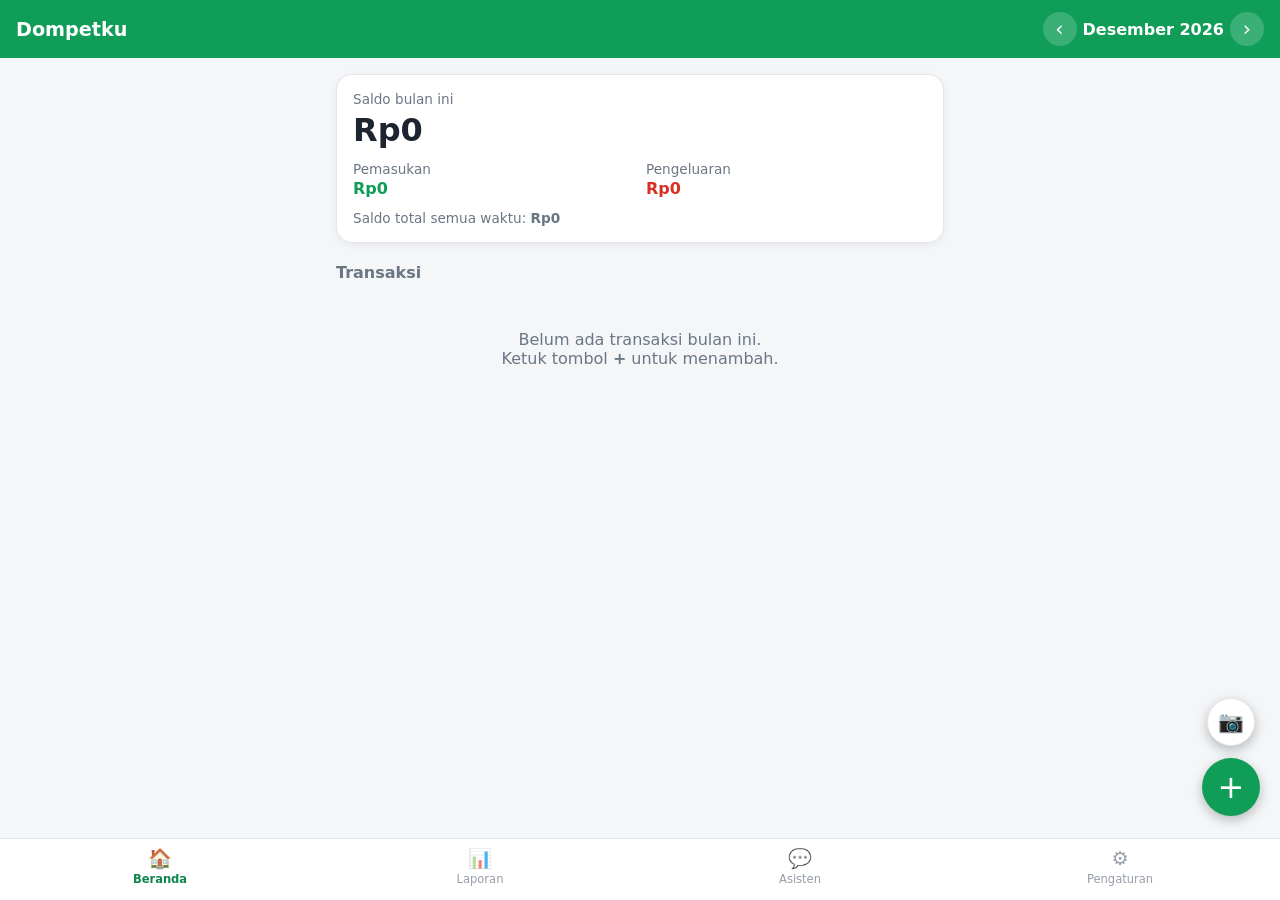
<file: index.html>
<!doctype html>
<html lang="id" translate="no">
<head>
  <meta charset="utf-8">
  <meta name="google" content="notranslate">
  <meta name="viewport" content="width=device-width, initial-scale=1, viewport-fit=cover, interactive-widget=resizes-content">
  <title>Dompetku</title>
  <meta name="description" content="Pencatat keuangan pribadi">
  <meta name="theme-color" content="#0f9d58">
  <link rel="manifest" href="manifest.json">
  <link rel="icon" href="icons/icon-192.png">
  <link rel="apple-touch-icon" href="icons/icon-192.png">
  <meta name="apple-mobile-web-app-capable" content="yes">
  <meta name="apple-mobile-web-app-title" content="Dompetku">
  <meta name="apple-mobile-web-app-status-bar-style" content="default">
  <link rel="stylesheet" href="style.css">
  <script>
    // Terapkan tampilan pilihan pengguna sebelum halaman digambar, agar tidak berkedip warna bawaan.
    // Logikanya sama dengan applyLook() di app.js. Dibungkus fungsi agar tidak membuat variabel
    // global yang bentrok dengan nama di app.js.
    (function () {
      try {
        var saved = JSON.parse(localStorage.getItem('dompetku.appearance.v1'));
        if (!saved) return;
        var root = document.documentElement;
        if (saved.theme === 'light' || saved.theme === 'dark') root.dataset.theme = saved.theme;
        if (saved.fontSize) root.style.fontSize = saved.fontSize + 'px';
        root.classList.toggle('density-compact', saved.density === 'compact');
        root.classList.toggle('corners-sharp', saved.corners === 'sharp');
        for (var name in saved.vars) root.style.setProperty(name, saved.vars[name]);
        if (saved.accent) document.querySelector('meta[name="theme-color"]').content = saved.accent;
      } catch (e) {}
    })();
  </script>
</head>
<body>
  <header class="topbar">
    <h1>Dompetku</h1>
    <div class="month-nav">
      <button id="prevMonth" aria-label="Bulan sebelumnya">‹</button>
      <span id="monthLabel"></span>
      <button id="nextMonth" aria-label="Bulan berikutnya">›</button>
    </div>
  </header>

  <main>
    <!-- Ringkasan -->
    <section id="view-home" class="view active">
      <div class="card balance">
        <div class="label">Saldo bulan ini</div>
        <div id="balance" class="amount">Rp0</div>
        <div class="split">
          <div><span class="label">Pemasukan</span><span id="totalIncome" class="income">Rp0</span></div>
          <div><span class="label">Pengeluaran</span><span id="totalExpense" class="expense">Rp0</span></div>
        </div>
        <div class="label small">Saldo total semua waktu: <strong id="allTimeBalance">Rp0</strong></div>
      </div>

      <h2>Transaksi</h2>
      <ul id="txList" class="tx-list"></ul>
      <p id="emptyMsg" class="empty">Belum ada transaksi bulan ini.<br>Ketuk tombol <strong>+</strong> untuk menambah.</p>
    </section>

    <!-- Laporan -->
    <section id="view-report" class="view">
      <div class="kpi-row">
        <div class="kpi"><span class="label">Pemasukan</span><strong id="kpiIncome">Rp0</strong></div>
        <div class="kpi"><span class="label"><span class="swatch" style="background:var(--series-2)"></span>Pengeluaran</span><strong id="kpiSpending">Rp0</strong></div>
        <div class="kpi"><span class="label"><span class="swatch" style="background:var(--series-1)"></span>Investasi</span><strong id="kpiInvestment">Rp0</strong></div>
      </div>

      <h2>Ke mana pemasukan bulan ini pergi</h2>
      <div id="allocation" class="card allocation"></div>

      <h2>Pengeluaran per kategori</h2>
      <div id="expenseBreakdown" class="breakdown"></div>
      <div id="investmentSection" hidden>
        <h2>Investasi &amp; tabungan per kategori</h2>
        <div id="investmentBreakdown" class="breakdown"></div>
      </div>
      <h2>Pemasukan per kategori</h2>
      <div id="incomeBreakdown" class="breakdown"></div>
    </section>

    <!-- Asisten keuangan -->
    <section id="view-chat" class="view">
      <div class="card chat-intro">
        <p><strong>💬 Asisten keuangan</strong>: diskusikan kondisi keuanganmu, dijawab oleh Google Gemini.</p>
        <p class="note">Yang dikirim ke Gemini hanya ringkasan angka (total per bulan dan per kategori, 6 bulan terakhir), tanpa catatan transaksi. Saran AI bukan nasihat keuangan profesional.</p>
      </div>
      <div id="chatNoKey" class="card stack" hidden>
        <p class="note">Isi API key Gemini terlebih dahulu di Pengaturan → Pindai struk (AI). API key yang sama dipakai untuk asisten ini.</p>
        <button type="button" id="chatOpenSettings" class="btn primary">Buka Pengaturan</button>
      </div>
      <div id="chatSuggestions" class="chips"></div>
      <div id="chatLog" class="chat-log" aria-live="polite"></div>
      <button type="button" id="chatClear" class="link-btn chat-clear" hidden>🗑️ Hapus percakapan</button>
    </section>

    <!-- Pengaturan -->
    <section id="view-settings" class="view">
      <div id="securitySection" hidden>
        <h2>🔒 Keamanan</h2>
        <div class="card stack">
          <div class="look-group">
            <span class="look-label" id="lockLabel">Kunci aplikasi (sidik jari / PIN HP)</span>
            <div class="segmented" id="lockToggle" role="group" aria-labelledby="lockLabel">
              <button type="button" data-value="off">🔓 Nonaktif</button>
              <button type="button" data-value="on">🔒 Aktif</button>
            </div>
          </div>
          <p class="note">Saat aktif, Dompetku meminta sidik jari atau PIN/pola layar HP setiap kali dibuka, dan lagi
            setelah ditinggal lebih dari 1 menit. Mengubah pilihan ini juga perlu verifikasi.</p>
          <p id="lockStatus" class="note" role="status" hidden></p>
        </div>
      </div>

      <h2>🎨 Tampilan</h2>
      <div class="card stack look">
        <div class="look-group">
          <span class="look-label" id="lookThemeLabel">Tema</span>
          <div class="segmented" data-look="theme" role="group" aria-labelledby="lookThemeLabel">
            <button type="button" data-value="auto">📱 Ikuti HP</button>
            <button type="button" data-value="light">☀️ Terang</button>
            <button type="button" data-value="dark">🌙 Gelap</button>
          </div>
        </div>
        <div class="look-group">
          <span class="look-label" id="lookAccentLabel">Warna aksen</span>
          <div id="accentRow" class="accent-row" role="group" aria-labelledby="lookAccentLabel"></div>
          <p id="accentWarning" class="note" hidden></p>
        </div>
        <div class="look-group">
          <span class="look-label" id="lookSizeLabel">Ukuran teks</span>
          <div class="segmented" data-look="fontSize" role="group" aria-labelledby="lookSizeLabel">
            <button type="button" data-value="14"><span class="size-preview" style="font-size:0.85em">A</span> Kecil</button>
            <button type="button" data-value="16"><span class="size-preview">A</span> Normal</button>
            <button type="button" data-value="18"><span class="size-preview" style="font-size:1.15em">A</span> Besar</button>
            <button type="button" data-value="20"><span class="size-preview" style="font-size:1.3em">A</span> Sangat besar</button>
          </div>
        </div>
        <div class="look-group">
          <span class="look-label" id="lookDensityLabel">Kepadatan</span>
          <div class="segmented" data-look="density" role="group" aria-labelledby="lookDensityLabel">
            <button type="button" data-value="comfortable">Lega</button>
            <button type="button" data-value="compact">Ringkas</button>
          </div>
        </div>
        <div class="look-group">
          <span class="look-label" id="lookCornerLabel">Bentuk sudut</span>
          <div class="segmented" data-look="corners" role="group" aria-labelledby="lookCornerLabel">
            <button type="button" data-value="rounded"><span class="corner-preview rounded" aria-hidden="true"></span>Membulat</button>
            <button type="button" data-value="sharp"><span class="corner-preview sharp" aria-hidden="true"></span>Tegas</button>
          </div>
        </div>
        <button type="button" id="resetLook" class="link-btn">↺ Kembalikan tampilan bawaan</button>
      </div>

      <h2>Kategori</h2>
      <div class="card">
        <button id="openCategories" class="btn">🏷️ Atur kategori</button>
      </div>

      <h2>Pindai struk (AI)</h2>
      <div class="card stack">
        <p class="note">Foto struk dibaca oleh Google Gemini (gratis) untuk mengisi transaksi secara otomatis. Butuh internet dan API key Gemini milik Anda.</p>
        <label class="field">API key Gemini
          <span class="key-row">
            <input id="aiKey" type="password" autocomplete="off" spellcheck="false" placeholder="Tempel API key di sini">
            <button type="button" id="toggleKey" class="icon-btn" aria-label="Tampilkan API key">👁️</button>
          </span>
        </label>
        <label class="field">Model
          <select id="aiModel"></select>
        </label>
        <div class="btn-row">
          <button type="button" id="testAi" class="btn">Tes koneksi</button>
          <button type="button" id="saveAi" class="btn primary">Simpan</button>
        </div>
        <p id="aiStatus" class="note" hidden></p>
        <details class="help">
          <summary>Cara mendapatkan API key gratis</summary>
          <ol>
            <li>Buka <a href="https://aistudio.google.com/apikey" target="_blank" rel="noopener">aistudio.google.com/apikey</a> dan login dengan akun Google.</li>
            <li>Ketuk <b>Create API key</b>, lalu salin key-nya.</li>
            <li>Tempel di kolom di atas, ketuk <b>Simpan</b>, lalu <b>Tes koneksi</b>.</li>
          </ol>
          <p>Pada paket gratis, Google dapat memakai foto struk untuk meningkatkan layanannya. API key hanya disimpan di HP ini dan tidak ikut dalam file cadangan.</p>
        </details>
      </div>

      <h2>Ekspor laporan (CSV)</h2>
      <div class="card">
        <p class="note">Semua transaksi dalam bentuk tabel, bisa dibuka di Excel atau Google Sheets.</p>
        <div class="btn-row">
          <button class="btn share-btn" data-action="csv-share">📤 Kirim / Bagikan</button>
          <button class="btn" data-action="csv-save">💾 Simpan ke HP</button>
        </div>
      </div>

      <h2>Cadangan data</h2>
      <div class="card stack">
        <p class="note">Salinan semua transaksi dan kategori. Kirim ke email atau Google Drive agar aman jika HP hilang atau ganti HP.</p>
        <div class="btn-row">
          <button class="btn share-btn" data-action="backup-share">📤 Kirim / Bagikan</button>
          <button class="btn" data-action="backup-save">💾 Simpan ke HP</button>
        </div>
        <label class="btn">
          📥 Pulihkan dari file cadangan
          <input id="importJson" type="file" accept="application/json,.json,text/plain,.txt" hidden>
        </label>
      </div>

      <h2>Lainnya</h2>
      <div class="card">
        <button id="clearAll" class="btn danger">Hapus semua transaksi</button>
      </div>
      <p class="note">Data hanya tersimpan di perangkat ini. Rutinlah membuat cadangan.</p>
      <div id="installBox" class="card stack" hidden>
        <button id="installBtn" class="btn primary">Pasang aplikasi ke layar utama</button>
      </div>
    </section>
  </main>

  <form id="chatForm" class="chat-input" hidden>
    <textarea id="chatText" rows="1" maxlength="1000" placeholder="Tulis pertanyaan…" aria-label="Pesan untuk asisten"></textarea>
    <button type="submit" id="chatSend" class="chat-send" aria-label="Kirim">➤</button>
  </form>

  <button id="scanFab" class="fab fab-secondary" aria-label="Pindai struk">📷</button>
  <button id="fab" class="fab" aria-label="Tambah transaksi">+</button>

  <nav class="bottombar">
    <button data-view="home" class="active">🏠<span>Beranda</span></button>
    <button data-view="report">📊<span>Laporan</span></button>
    <button data-view="chat">💬<span>Asisten</span></button>
    <button data-view="settings">⚙️<span>Pengaturan</span></button>
  </nav>

  <!-- Form transaksi -->
  <dialog id="txDialog">
    <form id="txForm" class="dialog-body" method="dialog">
      <h2 id="formTitle" tabindex="-1" autofocus>Tambah transaksi</h2>
      <p id="scanHint" class="scan-hint" hidden>✨ Diisi otomatis dari struk. Periksa jumlah, kategori, dan tanggal sebelum menyimpan.</p>
      <div class="type-toggle">
        <input type="radio" name="type" id="typeExpense" value="expense" checked>
        <label for="typeExpense">Pengeluaran</label>
        <input type="radio" name="type" id="typeIncome" value="income">
        <label for="typeIncome">Pemasukan</label>
      </div>
      <label>Jumlah (Rp)
        <input id="amount" name="amount" inputmode="numeric" autocomplete="off" required placeholder="0">
      </label>
      <label>Kategori
        <select id="category" name="category"></select>
      </label>
      <label>Tanggal
        <input id="date" name="date" type="date" required>
      </label>
      <label>Catatan
        <input id="note" name="note" maxlength="300" placeholder="Opsional">
      </label>
      <div class="form-actions">
        <button type="button" id="deleteTx" class="btn danger" hidden>Hapus</button>
        <span class="spacer"></span>
        <button type="button" id="cancelTx" class="btn">Batal</button>
        <button type="submit" class="btn primary">Simpan</button>
      </div>
    </form>
  </dialog>

  <!-- Daftar kategori -->
  <dialog id="catDialog">
    <div class="dialog-body">
      <div class="dialog-head">
        <h2 tabindex="-1" autofocus>Atur kategori</h2>
        <button type="button" id="closeCat" class="icon-btn" aria-label="Tutup">✕</button>
      </div>
      <div class="type-toggle">
        <input type="radio" name="catType" id="catTypeExpense" value="expense" checked>
        <label for="catTypeExpense">Pengeluaran</label>
        <input type="radio" name="catType" id="catTypeIncome" value="income">
        <label for="catTypeIncome">Pemasukan</label>
      </div>
      <ul id="catList" class="cat-list"></ul>
      <button type="button" id="addCat" class="btn primary">+ Tambah kategori</button>
    </div>
  </dialog>

  <!-- Form kategori -->
  <dialog id="catEditDialog">
    <form id="catForm" class="dialog-body" method="dialog">
      <h2 id="catFormTitle" tabindex="-1" autofocus>Tambah kategori</h2>
      <label>Nama
        <input id="catName" maxlength="30" autocomplete="off" placeholder="mis. Jajan">
      </label>
      <div class="field-label">Ikon</div>
      <div id="iconGrid" class="icon-grid"></div>
      <label>Atau ketik emoji lain
        <input id="catIconCustom" maxlength="8" autocomplete="off" placeholder="mis. 🧋">
      </label>
      <label id="catInvestRow" class="check-row">
        <input type="checkbox" id="catInvest">
        📈 Hitung sebagai investasi / tabungan
      </label>
      <p id="catError" class="error" hidden></p>
      <div id="catDeleteBox" class="delete-box" hidden>
        <p id="catDeleteMsg"></p>
        <label id="catMoveLabel">Pindahkan transaksinya ke
          <select id="catMoveTo"></select>
        </label>
        <button type="button" id="confirmDeleteCat" class="btn danger">Ya, hapus kategori</button>
      </div>
      <div class="form-actions">
        <button type="button" id="deleteCat" class="btn danger">Hapus</button>
        <span class="spacer"></span>
        <button type="button" id="cancelCat" class="btn">Batal</button>
        <button type="submit" class="btn primary">Simpan</button>
      </div>
    </form>
  </dialog>

  <!-- Pindai struk -->
  <dialog id="scanDialog">
    <div class="dialog-body">
      <div class="dialog-head">
        <h2 tabindex="-1" autofocus>Pindai struk</h2>
        <button type="button" id="closeScan" class="icon-btn" aria-label="Tutup">✕</button>
      </div>
      <div id="scanChoose" class="stack">
        <p class="note">Pastikan seluruh struk terlihat, tidak buram, dan cahayanya cukup.</p>
        <label class="btn primary">📷 Ambil foto struk
          <input id="scanCamera" type="file" accept="image/*" capture="environment" hidden>
        </label>
        <label class="btn">🖼️ Pilih dari galeri
          <input id="scanGallery" type="file" accept="image/*" hidden>
        </label>
      </div>
      <div id="scanLoading" class="scan-loading" hidden>
        <img id="scanPreview" alt="Foto struk">
        <div class="spinner"></div>
        <p>Membaca struk…</p>
      </div>
      <div id="scanError" class="stack" hidden>
        <p id="scanErrorMsg" class="error"></p>
        <button type="button" id="scanRetry" class="btn">Coba foto lain</button>
        <button type="button" id="scanOpenSettings" class="btn primary">Buka Pengaturan</button>
      </div>
    </div>
  </dialog>

  <div id="toast" class="toast" role="status" hidden></div>

  <script src="app.js"></script>
</body>
</html>
</file>
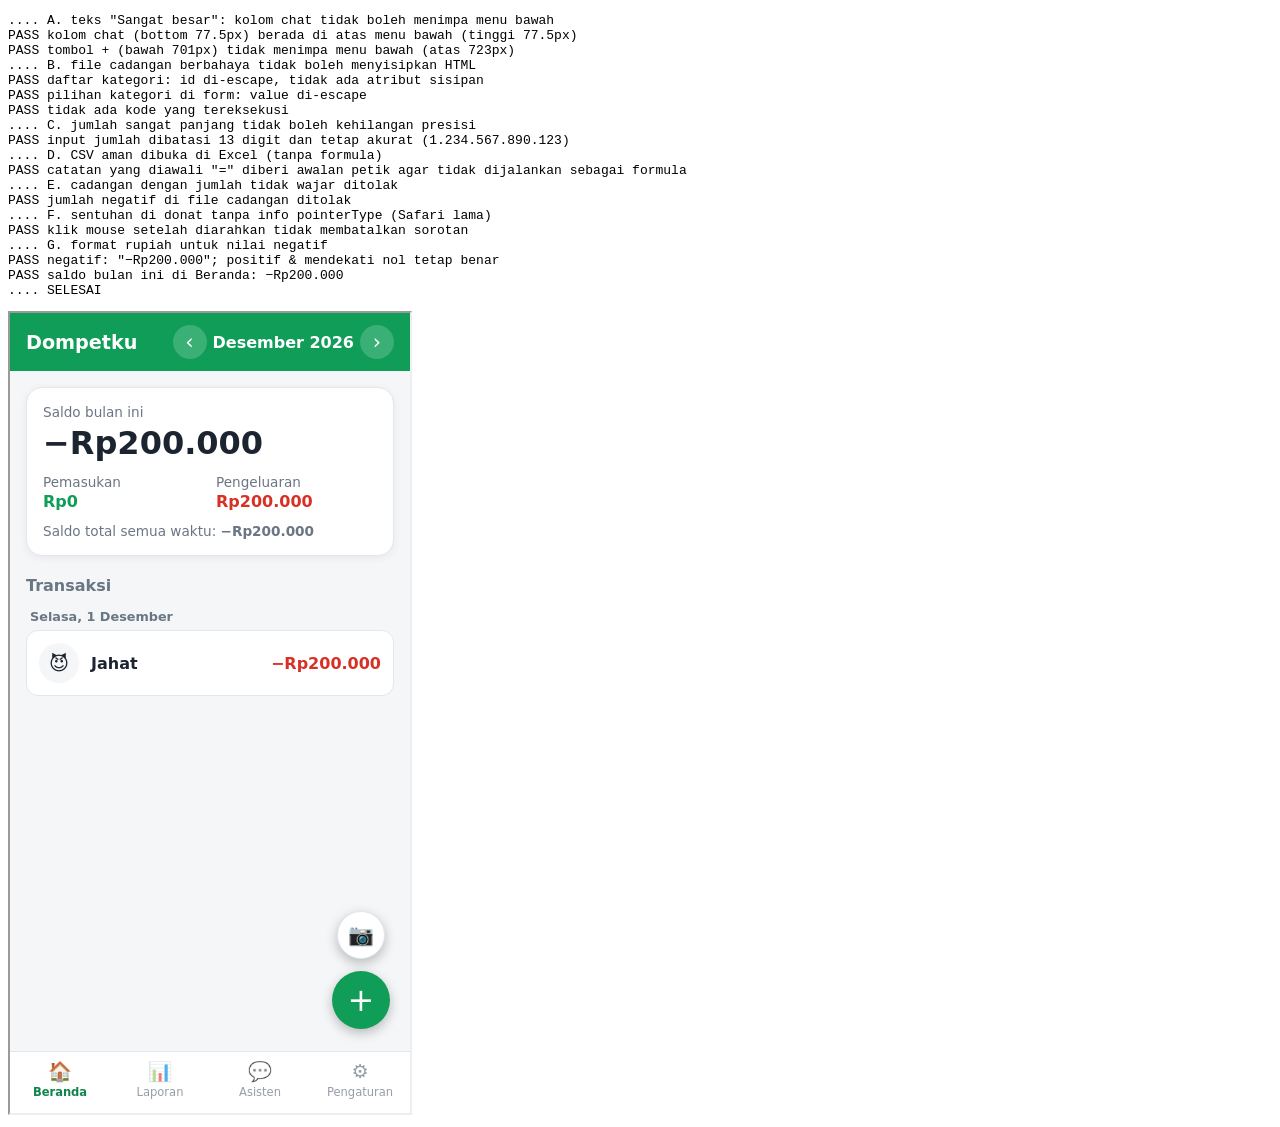
<file: tests/bugs.test.html>
<!doctype html><meta charset="utf-8"><pre id="out">RUNNING</pre>
<script>
// Uji regresi untuk bug yang ditemukan saat pemeriksaan kode sebelum commit
const log = [];
const flush = () => { document.getElementById('out').textContent = log.join('\n'); };
const ok = (cond, msg) => { log.push((cond ? 'PASS ' : 'FAIL ') + msg); flush(); };
const step = (msg) => { log.push('.... ' + msg); flush(); };
const sleep = (ms) => new Promise(r => setTimeout(r, ms));
localStorage.clear();
const f = document.createElement('iframe');
f.style.width = '400px'; f.style.height = '800px';
f.src = '../index.html';
f.onload = async () => {
  f.onload = null;
  try {
    const w = f.contentWindow, d = f.contentDocument, $ = (s) => d.querySelector(s);

    step('A. teks "Sangat besar": kolom chat tidak boleh menimpa menu bawah');
    w.eval('saveLook({ fontSize: 20 })');
    d.querySelector('[data-view=chat]').click();
    const nav = $('.bottombar').getBoundingClientRect();
    const navH = parseFloat(w.getComputedStyle($('.bottombar')).height);
    const chatBottom = parseFloat(w.getComputedStyle($('#chatForm')).bottom);
    ok(chatBottom >= navH - 0.5, `kolom chat (bottom ${chatBottom}px) berada di atas menu bawah (tinggi ${navH}px)`);
    d.querySelector('[data-view=home]').click();
    const fabBottom = $('#fab').getBoundingClientRect().bottom;
    ok(fabBottom <= nav.top, `tombol + (bawah ${fabBottom.toFixed(0)}px) tidak menimpa menu bawah (atas ${nav.top.toFixed(0)}px)`);
    w.eval('saveLook({ fontSize: 16 })');

    step('B. file cadangan berbahaya tidak boleh menyisipkan HTML');
    const evil = 'x" onmouseover="window.__xss=1" data-a="';
    const backup = JSON.stringify({ app: 'dompetku', version: 2, categories: [
      { id: evil, type: 'expense', name: 'Jahat', icon: '😈', investment: false },
      { id: 'i1', type: 'income', name: 'Gaji', icon: '💼', investment: false },
    ], transactions: [{ id: 't1', type: 'expense', amount: 1000, categoryId: evil, date: '2026-10-01', note: '' }] });
    const parsed = w.parseBackup(backup);
    w.eval('categories = ' + JSON.stringify(parsed.cats) + '; transactions = ' + JSON.stringify(parsed.txs) + '; render();');
    $('#openCategories').click();
    const row = d.querySelector('.cat-row');
    ok(row && !row.hasAttribute('onmouseover') && row.dataset.id === evil, 'daftar kategori: id di-escape, tidak ada atribut sisipan');
    $('#closeCat').click();
    $('#fab').click();
    const opt = [...d.querySelectorAll('#category option')].find(o => o.textContent.includes('Jahat'));
    ok(opt && opt.value === evil && !opt.hasAttribute('onmouseover'), 'pilihan kategori di form: value di-escape');
    $('#txForm').requestSubmit(); // jumlah kosong -> tidak tersimpan
    $('#cancelTx').click();
    ok(!w.__xss, 'tidak ada kode yang tereksekusi');

    step('C. jumlah sangat panjang tidak boleh kehilangan presisi');
    $('#fab').click();
    $('#amount').value = '123456789012345678901';
    $('#amount').dispatchEvent(new Event('input'));
    const digits = $('#amount').value.replace(/\D/g, '');
    ok(digits.length <= 13 && Number(digits).toLocaleString('id-ID') === $('#amount').value, `input jumlah dibatasi 13 digit dan tetap akurat (${$('#amount').value})`);
    $('#cancelTx').click();

    step('D. CSV aman dibuka di Excel (tanpa formula)');
    w.eval(`transactions.push({ id: 't9', createdAt: 9, type: 'expense', amount: 5000, categoryId: categories.find(c => c.type === 'expense').id, date: '2026-10-02', note: '=HYPERLINK("http://contoh.invalid","klik")' })`);
    const csv = await w.csvBlob().text();
    ok(csv.includes(`"'=HYPERLINK`) && !csv.includes(';"=HYPERLINK'), 'catatan yang diawali "=" diberi awalan petik agar tidak dijalankan sebagai formula');

    step('E. cadangan dengan jumlah tidak wajar ditolak');
    let rejected = false;
    try { w.parseBackup(JSON.stringify([{ id: 'n', type: 'expense', amount: -5000, category: 'Belanja', date: '2026-10-01' }])); } catch { rejected = true; }
    ok(rejected, 'jumlah negatif di file cadangan ditolak');

    step('F. sentuhan di donat tanpa info pointerType (Safari lama)');
    w.eval('renderAllocation({ income: 1000, spending: 400, investment: 100 })');
    const seg = d.querySelector('.donut circle[data-key=spending]');
    seg.dispatchEvent(new w.PointerEvent('pointerdown', { bubbles: true, pointerType: 'mouse' }));
    seg.dispatchEvent(new w.PointerEvent('pointerenter', { pointerType: 'mouse' }));
    seg.dispatchEvent(new w.MouseEvent('click', { bubbles: true })); // MouseEvent biasa: tidak punya pointerType
    ok($('#donutLabel').textContent.startsWith('Pengeluaran'), 'klik mouse setelah diarahkan tidak membatalkan sorotan');
    step('G. format rupiah untuk nilai negatif');
    ok(w.eval('rupiah(-200000)') === '−Rp200.000' && w.eval('rupiah(1500)') === 'Rp1.500' && w.eval('rupiah(-0.4)') === 'Rp0', 'negatif: "−Rp200.000"; positif & mendekati nol tetap benar');
    w.eval(`transactions = [{ id: 'z', createdAt: 1, type: 'expense', amount: 200000, categoryId: categoriesOf('expense')[0].id, date: monthKey(current) + '-01', note: '' }]; render();`);
    ok($('#balance').textContent === '−Rp200.000', 'saldo bulan ini di Beranda: ' + $('#balance').textContent);
    step('SELESAI');
  } catch (e) { log.push('ERROR ' + e.stack); flush(); }
};
document.body.appendChild(f);
</script>
</file>
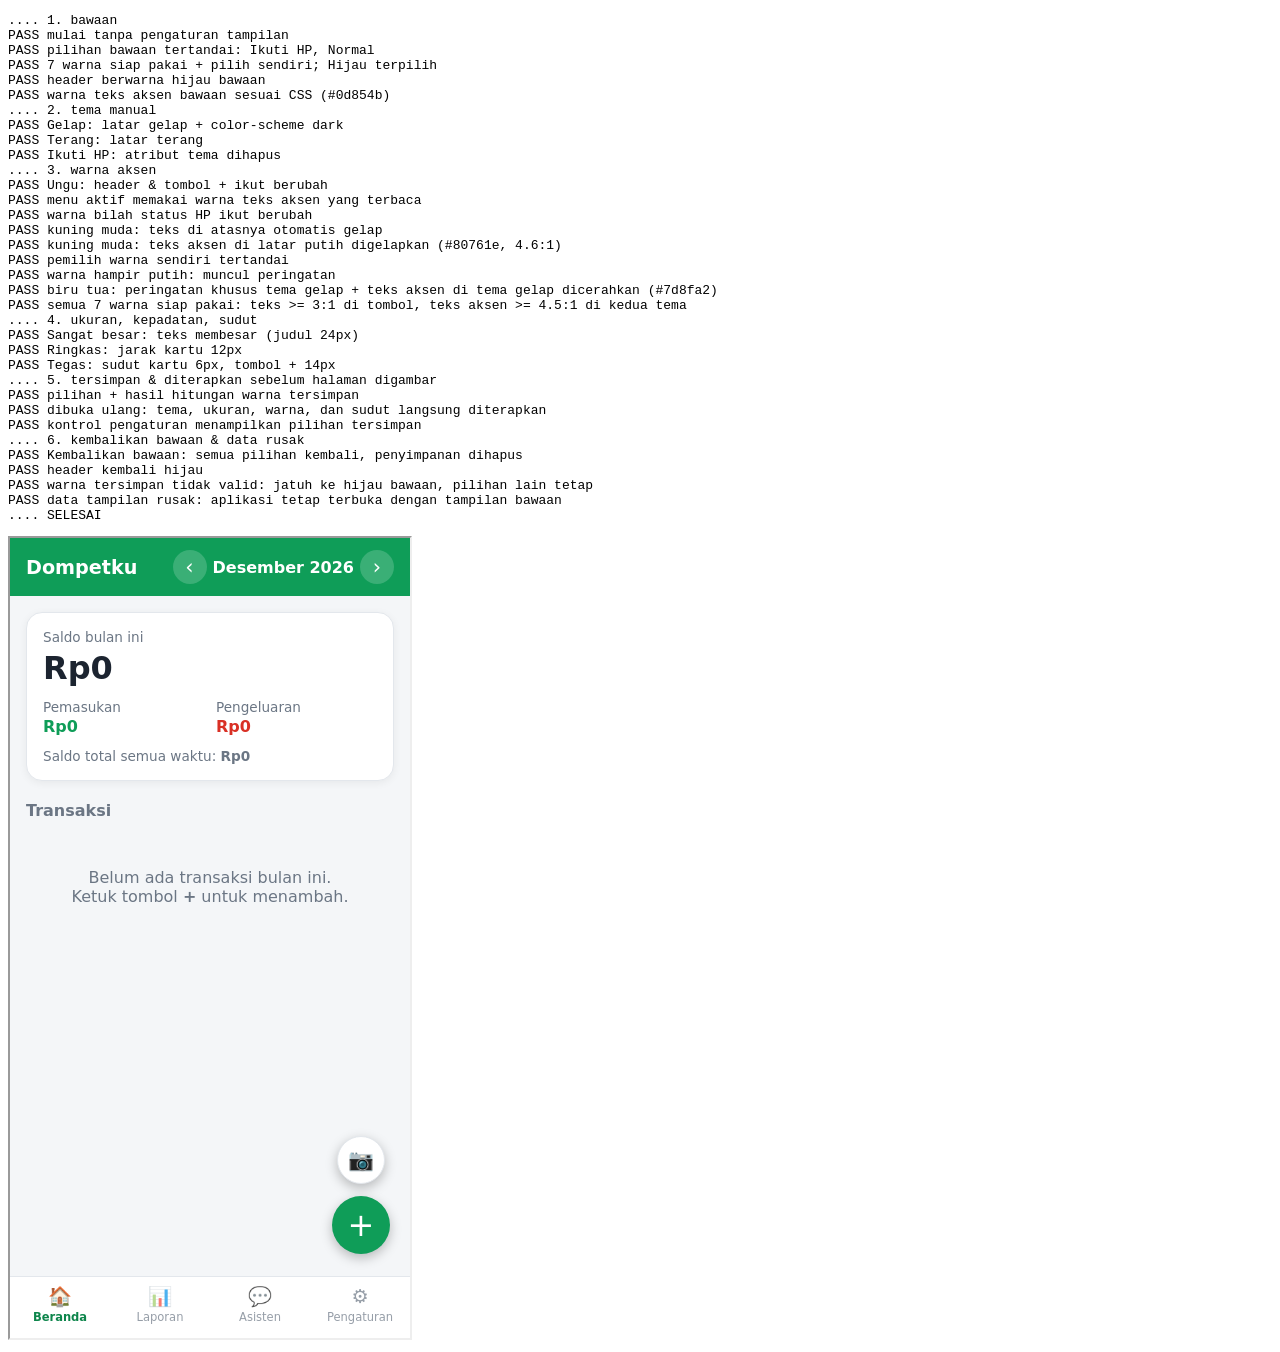
<file: tests/look.test.html>
<!doctype html><meta charset="utf-8"><pre id="out">RUNNING</pre>
<script>
const log = [];
const flush = () => { document.getElementById('out').textContent = log.join('\n'); };
const ok = (cond, msg) => { log.push((cond ? 'PASS ' : 'FAIL ') + msg); flush(); };
const step = (msg) => { log.push('.... ' + msg); flush(); };
localStorage.clear();
const f = document.createElement('iframe');
f.style.width = '400px'; f.style.height = '800px';
f.src = '../index.html';
const loaded = () => new Promise(r => f.addEventListener('load', r, { once: true }));
f.onload = async () => {
  f.onload = null;
  try {
    let w = f.contentWindow, d = f.contentDocument, $ = (s) => d.querySelector(s);
    const css = (name) => w.getComputedStyle(d.documentElement).getPropertyValue(name).trim();
    const bg = (s) => w.getComputedStyle($(s)).backgroundColor;
    const rgb = (hex) => `rgb(${[1, 3, 5].map(i => parseInt(hex.slice(i, i + 2), 16)).join(', ')})`;

    step('1. bawaan');
    ok(!localStorage.getItem('dompetku.appearance.v1') || true, 'mulai tanpa pengaturan tampilan');
    ok(d.querySelector('[data-look=theme] [data-value=auto]').getAttribute('aria-pressed') === 'true' && d.querySelector('[data-look=fontSize] [data-value="16"]').getAttribute('aria-pressed') === 'true', 'pilihan bawaan tertandai: Ikuti HP, Normal');
    ok(d.querySelectorAll('#accentRow .accent-swatch').length === 8 && d.querySelector('#accentRow [data-value="#0f9d58"]').getAttribute('aria-pressed') === 'true', '7 warna siap pakai + pilih sendiri; Hijau terpilih');
    ok(bg('.topbar') === rgb('#0f9d58'), 'header berwarna hijau bawaan');
    ok(css('--primary-ink') === '#0d854b', 'warna teks aksen bawaan sesuai CSS (' + css('--primary-ink') + ')');

    step('2. tema manual');
    d.querySelector('[data-look=theme] [data-value=dark]').click();
    ok(d.documentElement.dataset.theme === 'dark' && bg('body') === rgb('#11151a') && css('color-scheme') === 'dark', 'Gelap: latar gelap + color-scheme dark');
    d.querySelector('[data-look=theme] [data-value=light]').click();
    ok(d.documentElement.dataset.theme === 'light' && bg('body') === rgb('#f4f6f8'), 'Terang: latar terang');
    d.querySelector('[data-look=theme] [data-value=auto]').click();
    ok(!('theme' in d.documentElement.dataset), 'Ikuti HP: atribut tema dihapus');

    step('3. warna aksen');
    d.querySelector('#accentRow [data-value="#7c4dff"]').click();
    ok(bg('.topbar') === rgb('#7c4dff') && bg('#fab') === rgb('#7c4dff'), 'Ungu: header & tombol + ikut berubah');
    ok(w.getComputedStyle(d.querySelector('.bottombar button.active')).color === rgb('#7c4dff'), 'menu aktif memakai warna teks aksen yang terbaca');
    ok(d.querySelector('meta[name=theme-color]').content === '#7c4dff', 'warna bilah status HP ikut berubah');
    const picker = $('#accentCustom');
    picker.value = '#ffeb3b'; picker.dispatchEvent(new Event('input', { bubbles: true }));
    ok(css('--primary') === '#ffeb3b' && css('--primary-text') === '#111111', 'kuning muda: teks di atasnya otomatis gelap');
    const ink = css('--accent-ink-light');
    ok(w.contrastRatio(ink, '#ffffff') >= 4.5 && ink !== '#ffeb3b', 'kuning muda: teks aksen di latar putih digelapkan (' + ink + ', ' + w.contrastRatio(ink, '#ffffff').toFixed(1) + ':1)');
    ok(d.querySelector('#accentRow .custom').getAttribute('aria-pressed') === 'true' && !d.querySelector('#accentRow [data-value="#7c4dff"]').matches('[aria-pressed=true]'), 'pemilih warna sendiri tertandai');
    picker.value = '#fefefe'; picker.dispatchEvent(new Event('input', { bubbles: true }));
    ok(!$('#accentWarning').hidden && $('#accentWarning').textContent.includes('tema terang'), 'warna hampir putih: muncul peringatan');
    picker.value = '#123456'; picker.dispatchEvent(new Event('input', { bubbles: true }));
    const darkInk = css('--accent-ink-dark');
    ok($('#accentWarning').textContent.includes('tema gelap') && !$('#accentWarning').textContent.includes('tema terang') && w.contrastRatio(darkInk, '#1b2128') >= 4.5, 'biru tua: peringatan khusus tema gelap + teks aksen di tema gelap dicerahkan (' + darkInk + ')');
    for (const [hex] of w.eval('ACCENTS')) {
      const v = w.lookVars(hex);
      if (!(w.contrastRatio(v['--primary-text'], hex) >= 3 && w.contrastRatio(v['--accent-ink-light'], '#ffffff') >= 4.5 && w.contrastRatio(v['--accent-ink-dark'], '#1b2128') >= 4.5)) ok(false, 'kontras ' + hex);
    }
    ok(true, 'semua 7 warna siap pakai: teks >= 3:1 di tombol, teks aksen >= 4.5:1 di kedua tema');

    step('4. ukuran, kepadatan, sudut');
    d.querySelector('[data-look=fontSize] [data-value="20"]').click();
    ok(w.getComputedStyle(d.documentElement).fontSize === '20px' && w.getComputedStyle($('.topbar h1')).fontSize === '24px', 'Sangat besar: teks membesar (judul 24px)');
    d.querySelector('[data-look=density] [data-value=compact]').click();
    ok(d.documentElement.classList.contains('density-compact') && w.getComputedStyle($('.card')).paddingTop === '12px', 'Ringkas: jarak kartu 12px');
    d.querySelector('[data-look=corners] [data-value=sharp]').click();
    ok(d.documentElement.classList.contains('corners-sharp') && w.getComputedStyle($('.card')).borderRadius === '6px' && w.getComputedStyle($('#fab')).borderRadius === '14px', 'Tegas: sudut kartu 6px, tombol + 14px');

    step('5. tersimpan & diterapkan sebelum halaman digambar');
    const saved = JSON.parse(w.localStorage.getItem('dompetku.appearance.v1'));
    ok(saved.accent === '#123456' && saved.fontSize === 20 && saved.vars['--primary'] === '#123456', 'pilihan + hasil hitungan warna tersimpan');
    d.querySelector('[data-look=theme] [data-value=dark]').click();
    w.location.reload(); await loaded();
    w = f.contentWindow; d = f.contentDocument; $ = (s) => d.querySelector(s);
    // Cek kondisi yang dibuat skrip <head> (dijalankan sebelum app.js) lewat nilai inline
    ok(d.documentElement.dataset.theme === 'dark' && d.documentElement.style.fontSize === '20px' && d.documentElement.style.getPropertyValue('--primary') === '#123456' && d.documentElement.classList.contains('corners-sharp'), 'dibuka ulang: tema, ukuran, warna, dan sudut langsung diterapkan');
    ok(d.querySelector('[data-look=density] [data-value=compact]').getAttribute('aria-pressed') === 'true', 'kontrol pengaturan menampilkan pilihan tersimpan');

    step('6. kembalikan bawaan & data rusak');
    $('#resetLook').click();
    ok(!w.localStorage.getItem('dompetku.appearance.v1') && !('theme' in d.documentElement.dataset) && d.documentElement.style.fontSize === '16px' && !d.documentElement.classList.contains('corners-sharp') && !d.documentElement.classList.contains('density-compact'), 'Kembalikan bawaan: semua pilihan kembali, penyimpanan dihapus');
    ok(w.getComputedStyle(d.querySelector('.topbar')).backgroundColor === rgb('#0f9d58'), 'header kembali hijau');
    w.localStorage.setItem('dompetku.appearance.v1', '{"accent":"bukan-warna","theme":"dark"}');
    w.location.reload(); await loaded();
    w = f.contentWindow; d = f.contentDocument;
    ok(w.getComputedStyle(d.querySelector('.topbar')).backgroundColor === rgb('#0f9d58') && d.documentElement.dataset.theme === 'dark', 'warna tersimpan tidak valid: jatuh ke hijau bawaan, pilihan lain tetap');
    w.localStorage.setItem('dompetku.appearance.v1', '{rusak');
    w.location.reload(); await loaded();
    w = f.contentWindow; d = f.contentDocument;
    ok(d.querySelector('#view-home') && w.getComputedStyle(d.querySelector('.topbar')).backgroundColor === rgb('#0f9d58'), 'data tampilan rusak: aplikasi tetap terbuka dengan tampilan bawaan');
    step('SELESAI');
  } catch (e) { log.push('ERROR ' + e.stack); flush(); }
};
document.body.appendChild(f);
</script>
</file>
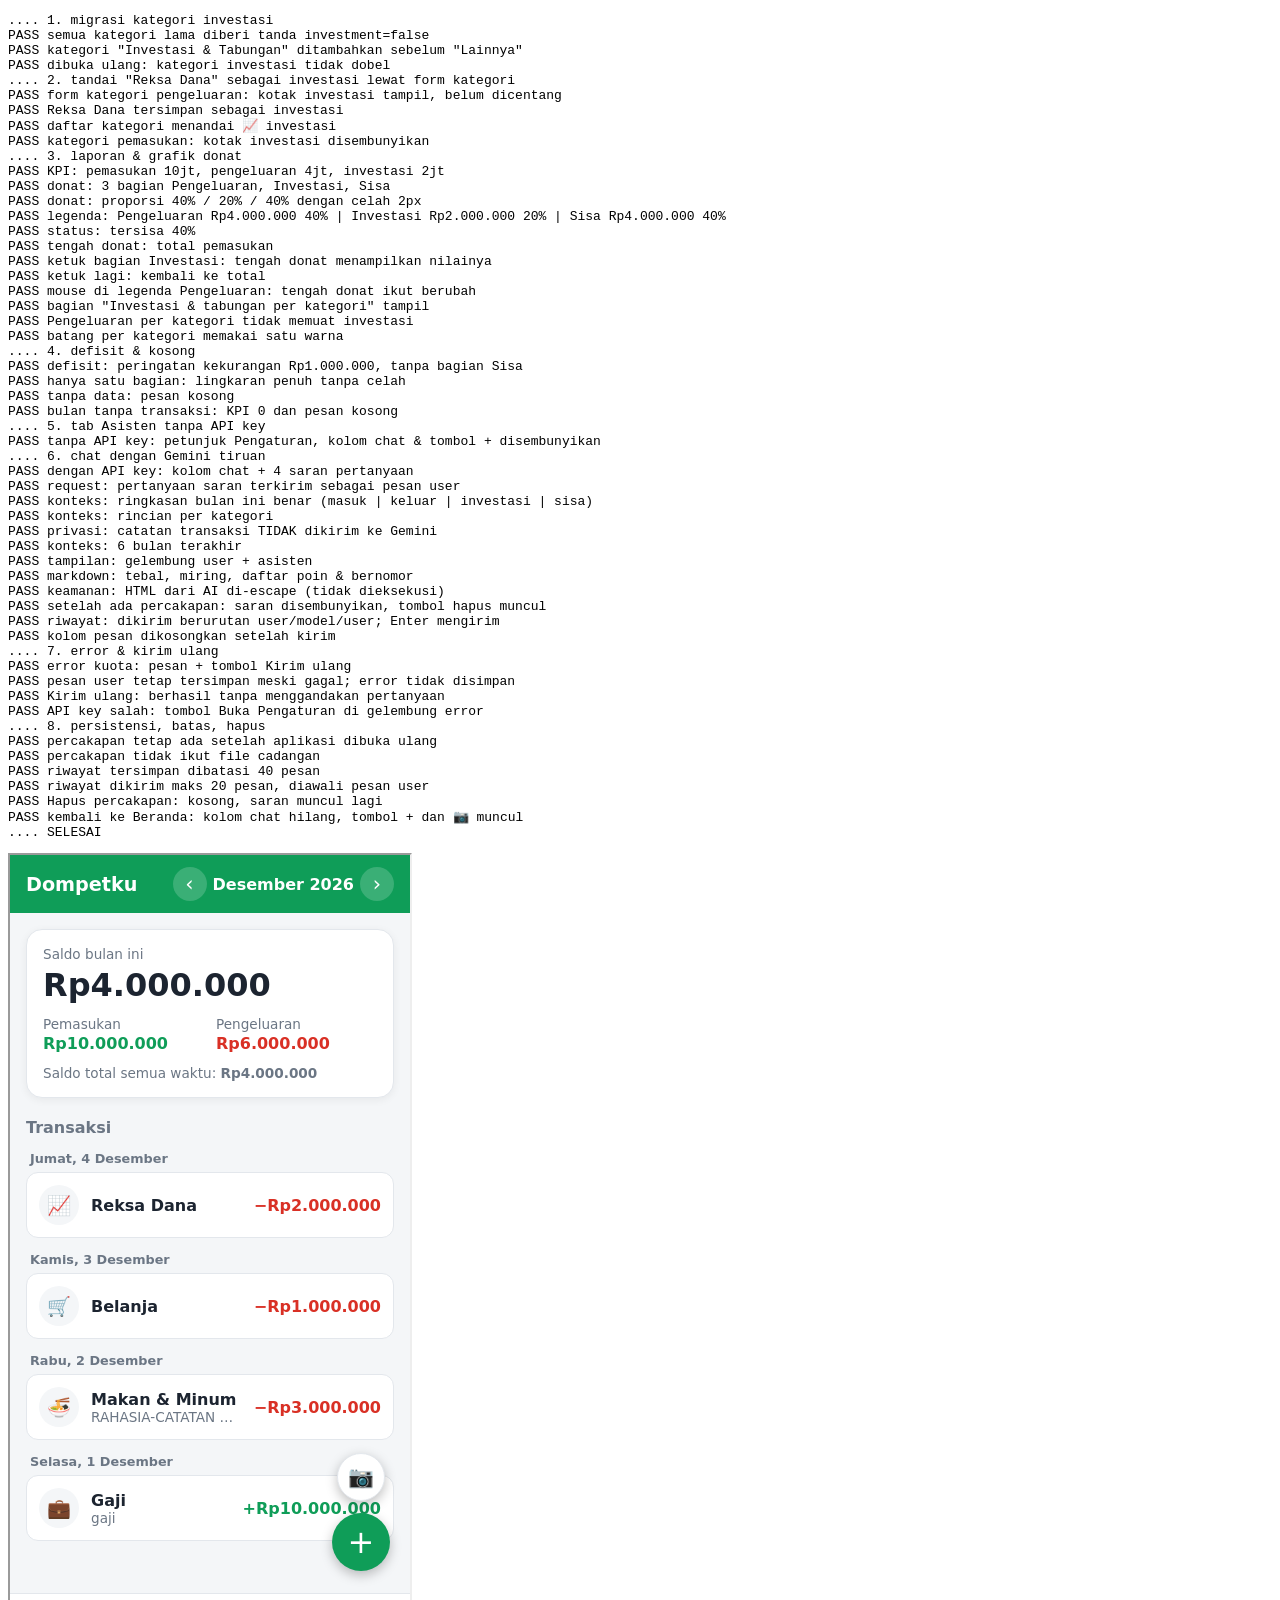
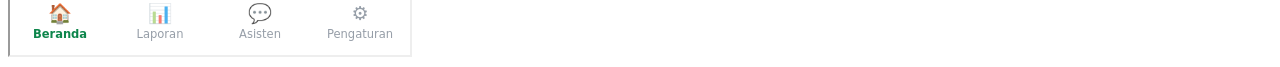
<file: tests/report-chat.test.html>
<!doctype html><meta charset="utf-8"><pre id="out">RUNNING</pre>
<script>
const log = [];
const flush = () => { document.getElementById('out').textContent = log.join('\n'); };
const ok = (cond, msg) => { log.push((cond ? 'PASS ' : 'FAIL ') + msg); flush(); };
const step = (msg) => { log.push('.... ' + msg); flush(); };
const sleep = (ms) => new Promise(r => setTimeout(r, ms));
const today = new Date();
const ym = `${today.getFullYear()}-${String(today.getMonth() + 1).padStart(2, '0')}`;

localStorage.clear();
// Data versi lama: kategori tanpa tanda investasi; satu kategori buatan pengguna "Reksa Dana"
localStorage.setItem('dompetku.categories.v1', JSON.stringify([
  { id: 'e1', type: 'expense', name: 'Makan & Minum', icon: '🍜' },
  { id: 'e2', type: 'expense', name: 'Belanja', icon: '🛒' },
  { id: 'e3', type: 'expense', name: 'Reksa Dana', icon: '📈' },
  { id: 'e9', type: 'expense', name: 'Lainnya', icon: '📦' },
  { id: 'i1', type: 'income', name: 'Gaji', icon: '💼' },
]));
localStorage.setItem('dompetku.transactions.v1', JSON.stringify([
  { id: 't1', createdAt: 1, type: 'income', amount: 10000000, categoryId: 'i1', date: `${ym}-01`, note: 'gaji' },
  { id: 't2', createdAt: 2, type: 'expense', amount: 3000000, categoryId: 'e1', date: `${ym}-02`, note: 'RAHASIA-CATATAN makan' },
  { id: 't3', createdAt: 3, type: 'expense', amount: 1000000, categoryId: 'e2', date: `${ym}-03`, note: '' },
  { id: 't4', createdAt: 4, type: 'expense', amount: 2000000, categoryId: 'e3', date: `${ym}-04`, note: '' },
]));

const f = document.createElement('iframe');
f.style.width = '400px'; f.style.height = '800px';
f.src = '../index.html';
f.onload = async () => {
  f.onload = null; // muat ulang di dalam uji tidak boleh menjalankan uji dari awal lagi
  try {
    const w = f.contentWindow, d = f.contentDocument, $ = (s) => d.querySelector(s);
    const visible = (s) => !$(s).hidden;
    const read = (k) => JSON.parse(w.localStorage.getItem(k));

    step('1. migrasi kategori investasi');
    let cats = read('dompetku.categories.v1');
    ok(cats.every(c => c.investment === false || (c.name === 'Investasi & Tabungan' && c.investment === true)), 'semua kategori lama diberi tanda investment=false');
    const invIdx = cats.findIndex(c => c.name === 'Investasi & Tabungan');
    ok(invIdx >= 0 && cats[invIdx].type === 'expense' && cats[invIdx + 1].name === 'Lainnya', 'kategori "Investasi & Tabungan" ditambahkan sebelum "Lainnya"');
    w.location.reload(); await new Promise(r => f.addEventListener('load', r, { once: true }));
    const w2 = f.contentWindow, d2 = f.contentDocument, $$ = (s) => d2.querySelector(s);
    cats = JSON.parse(w2.localStorage.getItem('dompetku.categories.v1'));
    ok(cats.filter(c => c.name === 'Investasi & Tabungan').length === 1, 'dibuka ulang: kategori investasi tidak dobel');

    step('2. tandai "Reksa Dana" sebagai investasi lewat form kategori');
    $$('#openCategories').click();
    [...d2.querySelectorAll('.cat-row')].find(r => r.textContent.includes('Reksa Dana')).querySelector('.cat-name').click();
    ok(!$$('#catInvestRow').hidden && !$$('#catInvest').checked, 'form kategori pengeluaran: kotak investasi tampil, belum dicentang');
    $$('#catInvest').click(); $$('#catForm').requestSubmit();
    cats = JSON.parse(w2.localStorage.getItem('dompetku.categories.v1'));
    ok(cats.find(c => c.name === 'Reksa Dana').investment === true, 'Reksa Dana tersimpan sebagai investasi');
    ok([...d2.querySelectorAll('.cat-row')].find(r => r.textContent.includes('Reksa Dana')).textContent.includes('📈 investasi'), 'daftar kategori menandai 📈 investasi');
    $$('#catTypeIncome').click();
    d2.querySelector('.cat-row .cat-name').click();
    ok($$('#catInvestRow').hidden, 'kategori pemasukan: kotak investasi disembunyikan');
    $$('#cancelCat').click(); $$('#closeCat').click();

    step('3. laporan & grafik donat');
    d2.querySelector('[data-view=report]').click();
    ok($$('#kpiIncome').textContent === 'Rp10.000.000' && $$('#kpiSpending').textContent === 'Rp4.000.000' && $$('#kpiInvestment').textContent === 'Rp2.000.000', 'KPI: pemasukan 10jt, pengeluaran 4jt, investasi 2jt');
    const circles = [...d2.querySelectorAll('.donut circle')];
    ok(circles.map(c => c.dataset.key).join() === 'spending,investment,rest', 'donat: 3 bagian Pengeluaran, Investasi, Sisa');
    const L = 2 * Math.PI * 72;
    const dash = circles.map(c => parseFloat(c.getAttribute('stroke-dasharray')));
    ok(Math.abs(dash[0] - (0.4 * L - 2)) < 0.01 && Math.abs(dash[1] - (0.2 * L - 2)) < 0.01 && Math.abs(dash[2] - (0.4 * L - 2)) < 0.01, 'donat: proporsi 40% / 20% / 40% dengan celah 2px');
    const legend = [...d2.querySelectorAll('.legend li')].map(li => li.textContent.replace(/\s+/g, ' ').trim());
    ok(legend[0] === 'Pengeluaran Rp4.000.000 40%' && legend[1] === 'Investasi Rp2.000.000 20%' && legend[2] === 'Sisa Rp4.000.000 40%', 'legenda: ' + legend.join(' | '));
    ok($$('.allocation-status').textContent.includes('Tersisa 40%') && !$$('.allocation-status').classList.contains('is-deficit'), 'status: tersisa 40%');
    ok($$('#donutLabel').textContent === 'Pemasukan' && $$('#donutValue').textContent === 'Rp10.000.000', 'tengah donat: total pemasukan');
    const seg = d2.querySelector('.donut circle[data-key=investment]');
    seg.dispatchEvent(new w2.PointerEvent('click', { bubbles: true, pointerType: 'touch' }));
    ok($$('#donutLabel').textContent === 'Investasi · 20%' && $$('#donutValue').textContent === 'Rp2.000.000' && $$('.donut').classList.contains('has-active'), 'ketuk bagian Investasi: tengah donat menampilkan nilainya');
    seg.dispatchEvent(new w2.PointerEvent('click', { bubbles: true, pointerType: 'touch' }));
    ok($$('#donutLabel').textContent === 'Pemasukan' && !$$('.donut').classList.contains('has-active'), 'ketuk lagi: kembali ke total');
    d2.querySelector('.legend li[data-key=spending]').dispatchEvent(new w2.PointerEvent('pointerenter', { pointerType: 'mouse' }));
    ok($$('#donutLabel').textContent === 'Pengeluaran · 40%', 'mouse di legenda Pengeluaran: tengah donat ikut berubah');
    ok(!$$('#investmentSection').hidden && $$('#investmentBreakdown').textContent.includes('Reksa Dana'), 'bagian "Investasi & tabungan per kategori" tampil');
    ok(!$$('#expenseBreakdown').textContent.includes('Reksa Dana') && $$('#expenseBreakdown').textContent.includes('Makan'), 'Pengeluaran per kategori tidak memuat investasi');
    const barColors = new Set([...d2.querySelectorAll('.breakdown .bar > div')].map(b => w2.getComputedStyle(b).backgroundColor));
    ok(barColors.size === 1, 'batang per kategori memakai satu warna');

    step('4. defisit & kosong');
    const txs = JSON.parse(w2.localStorage.getItem('dompetku.transactions.v1'));
    w2.renderAllocation({ income: 1000000, spending: 1500000, investment: 500000 });
    ok($$('.allocation-status').classList.contains('is-deficit') && $$('.allocation-status').textContent.includes('Rp1.000.000') && $$('#donutLabel').textContent === 'Total keluar' && !d2.querySelector('.donut circle[data-key=rest]'), 'defisit: peringatan kekurangan Rp1.000.000, tanpa bagian Sisa');
    w2.renderAllocation({ income: 0, spending: 50000, investment: 0 });
    ok(d2.querySelectorAll('.donut circle').length === 1 && parseFloat(d2.querySelector('.donut circle').getAttribute('stroke-dasharray')) > L - 0.01, 'hanya satu bagian: lingkaran penuh tanpa celah');
    w2.renderAllocation({ income: 0, spending: 0, investment: 0 });
    ok($$('#allocation').textContent.includes('Belum ada data'), 'tanpa data: pesan kosong');
    d2.querySelector('#nextMonth').click();
    ok($$('#kpiIncome').textContent === 'Rp0' && $$('#allocation').textContent.includes('Belum ada data') && $$('#investmentSection').hidden, 'bulan tanpa transaksi: KPI 0 dan pesan kosong');
    d2.querySelector('#prevMonth').click();

    step('5. tab Asisten tanpa API key');
    d2.querySelector('[data-view=chat]').click();
    ok(d2.querySelector('#view-chat').classList.contains('active') && !$$('#chatNoKey').hidden && $$('#chatForm').hidden && $$('#fab').hidden && $$('#scanFab').hidden, 'tanpa API key: petunjuk Pengaturan, kolom chat & tombol + disembunyikan');

    step('6. chat dengan Gemini tiruan');
    w2.localStorage.setItem('dompetku.ai.v1', JSON.stringify({ apiKey: 'KEY-TES', model: 'gemini-3.5-flash-lite' }));
    w2.location.reload(); await new Promise(r => f.addEventListener('load', r, { once: true }));
    const w3 = f.contentWindow, d3 = f.contentDocument, $3 = (s) => d3.querySelector(s);
    let lastBody = null, reply = null;
    w3.fetch = (url, opts) => { lastBody = JSON.parse(opts.body); return reply(); };
    const respond = (text) => () => Promise.resolve(new w3.Response(JSON.stringify({ candidates: [{ content: { parts: [{ text }] } }] }), { status: 200 }));
    d3.querySelector('[data-view=chat]').click();
    ok($3('#chatNoKey').hidden && !$3('#chatForm').hidden && d3.querySelectorAll('#chatSuggestions .chip').length === 4, 'dengan API key: kolom chat + 4 saran pertanyaan');
    reply = respond('Kondisi keuanganmu **cukup sehat**.\n\n- Pengeluaran terbesar: *Makan & Minum*\n- Investasi 20%\n\n1. Kurangi jajan\n2. Naikkan investasi\n<img src=x onerror=alert(1)>');
    d3.querySelector('#chatSuggestions .chip').click(); await sleep(50);
    const sys = lastBody.system_instruction.parts[0].text;
    ok(lastBody.contents.length === 1 && lastBody.contents[0].role === 'user' && lastBody.contents[0].parts[0].text === 'Bagaimana kondisi keuanganku bulan ini?', 'request: pertanyaan saran terkirim sebagai pesan user');
    ok(sys.includes(`- ${ym}: Rp10.000.000 | Rp4.000.000 | Rp2.000.000 | Rp4.000.000`), 'konteks: ringkasan bulan ini benar (masuk | keluar | investasi | sisa)');
    ok(sys.includes('Makan & Minum Rp3.000.000') && sys.includes('Reksa Dana Rp2.000.000'), 'konteks: rincian per kategori');
    ok(!sys.includes('RAHASIA-CATATAN'), 'privasi: catatan transaksi TIDAK dikirim ke Gemini');
    ok((sys.match(/^- \d{4}-\d{2}: /gm) || []).length === 6, 'konteks: 6 bulan terakhir');
    const bubbles = [...d3.querySelectorAll('#chatLog .msg')];
    ok(bubbles.length === 2 && bubbles[0].classList.contains('user') && bubbles[1].classList.contains('model'), 'tampilan: gelembung user + asisten');
    const html = bubbles[1].innerHTML;
    ok(html.includes('<strong>cukup sehat</strong>') && html.includes('<em>Makan &amp; Minum</em>') && bubbles[1].querySelectorAll('ul li').length === 2 && bubbles[1].querySelectorAll('ol li').length === 2, 'markdown: tebal, miring, daftar poin & bernomor');
    ok(!bubbles[1].querySelector('img') && html.includes('&lt;img'), 'keamanan: HTML dari AI di-escape (tidak dieksekusi)');
    ok($3('#chatSuggestions').hidden && !$3('#chatClear').hidden, 'setelah ada percakapan: saran disembunyikan, tombol hapus muncul');

    reply = respond('Jawaban kedua');
    $3('#chatText').value = 'Pertanyaan lanjutan\nbaris dua';
    $3('#chatText').dispatchEvent(new w3.KeyboardEvent('keydown', { key: 'Enter', bubbles: true }));
    await sleep(50);
    ok(lastBody.contents.map(c => c.role).join() === 'user,model,user' && lastBody.contents[2].parts[0].text === 'Pertanyaan lanjutan\nbaris dua', 'riwayat: dikirim berurutan user/model/user; Enter mengirim');
    ok($3('#chatText').value === '', 'kolom pesan dikosongkan setelah kirim');

    step('7. error & kirim ulang');
    reply = () => Promise.resolve(new w3.Response(JSON.stringify({ error: { message: 'Resource has been exhausted' } }), { status: 429 }));
    $3('#chatText').value = 'Pertanyaan ketiga'; $3('#chatForm').requestSubmit(); await sleep(50);
    const err = d3.querySelector('#chatLog .msg.error');
    ok(err && err.textContent.includes('Batas pemakaian') && err.querySelector('[data-chat=retry]'), 'error kuota: pesan + tombol Kirim ulang');
    const stored = JSON.parse(w3.localStorage.getItem('dompetku.chat.v1'));
    ok(stored.length === 5 && stored[4].role === 'user', 'pesan user tetap tersimpan meski gagal; error tidak disimpan');
    reply = respond('Jawaban ketiga');
    err.querySelector('[data-chat=retry]').click(); await sleep(50);
    const after = JSON.parse(w3.localStorage.getItem('dompetku.chat.v1'));
    ok(after.length === 6 && after[5].text === 'Jawaban ketiga' && !d3.querySelector('#chatLog .msg.error') && lastBody.contents.filter(c => c.parts[0].text === 'Pertanyaan ketiga').length === 1, 'Kirim ulang: berhasil tanpa menggandakan pertanyaan');
    reply = () => Promise.resolve(new w3.Response(JSON.stringify({ error: { message: 'API key not valid. Please pass a valid API key.' } }), { status: 400 }));
    $3('#chatText').value = 'x'; $3('#chatForm').requestSubmit(); await sleep(50);
    ok(d3.querySelector('#chatLog [data-chat=settings]'), 'API key salah: tombol Buka Pengaturan di gelembung error');

    step('8. persistensi, batas, hapus');
    w3.location.reload(); await new Promise(r => f.addEventListener('load', r, { once: true }));
    const w4 = f.contentWindow, d4 = f.contentDocument, $4 = (s) => d4.querySelector(s);
    d4.querySelector('[data-view=chat]').click();
    ok(d4.querySelectorAll('#chatLog .msg').length === 7, 'percakapan tetap ada setelah aplikasi dibuka ulang');
    const backup = await w4.backupBlob().text();
    ok(!backup.includes('Jawaban ketiga'), 'percakapan tidak ikut file cadangan');
    let lastBody4 = null;
    w4.fetch = (url, opts) => { lastBody4 = JSON.parse(opts.body); return Promise.resolve(new w4.Response(JSON.stringify({ candidates: [{ content: { parts: [{ text: 'ok' }] } }] }), { status: 200 })); };
    for (let i = 0; i < 25; i++) { $4('#chatText').value = 'pesan ' + i; $4('#chatForm').requestSubmit(); await sleep(20); }
    ok(JSON.parse(w4.localStorage.getItem('dompetku.chat.v1')).length === 40, 'riwayat tersimpan dibatasi 40 pesan');
    ok(lastBody4.contents.length <= 20 && lastBody4.contents[0].role === 'user', 'riwayat dikirim maks 20 pesan, diawali pesan user');
    w4.confirm = () => true;
    $4('#chatClear').click();
    ok(d4.querySelectorAll('#chatLog .msg').length === 0 && JSON.parse(w4.localStorage.getItem('dompetku.chat.v1')).length === 0 && !$4('#chatSuggestions').hidden, 'Hapus percakapan: kosong, saran muncul lagi');
    d4.querySelector('[data-view=home]').click();
    ok($4('#chatForm').hidden && !$4('#fab').hidden && !$4('#scanFab').hidden, 'kembali ke Beranda: kolom chat hilang, tombol + dan 📷 muncul');
    step('SELESAI');
  } catch (e) { log.push('ERROR ' + e.stack); flush(); }
};
document.body.appendChild(f);
</script>
</file>
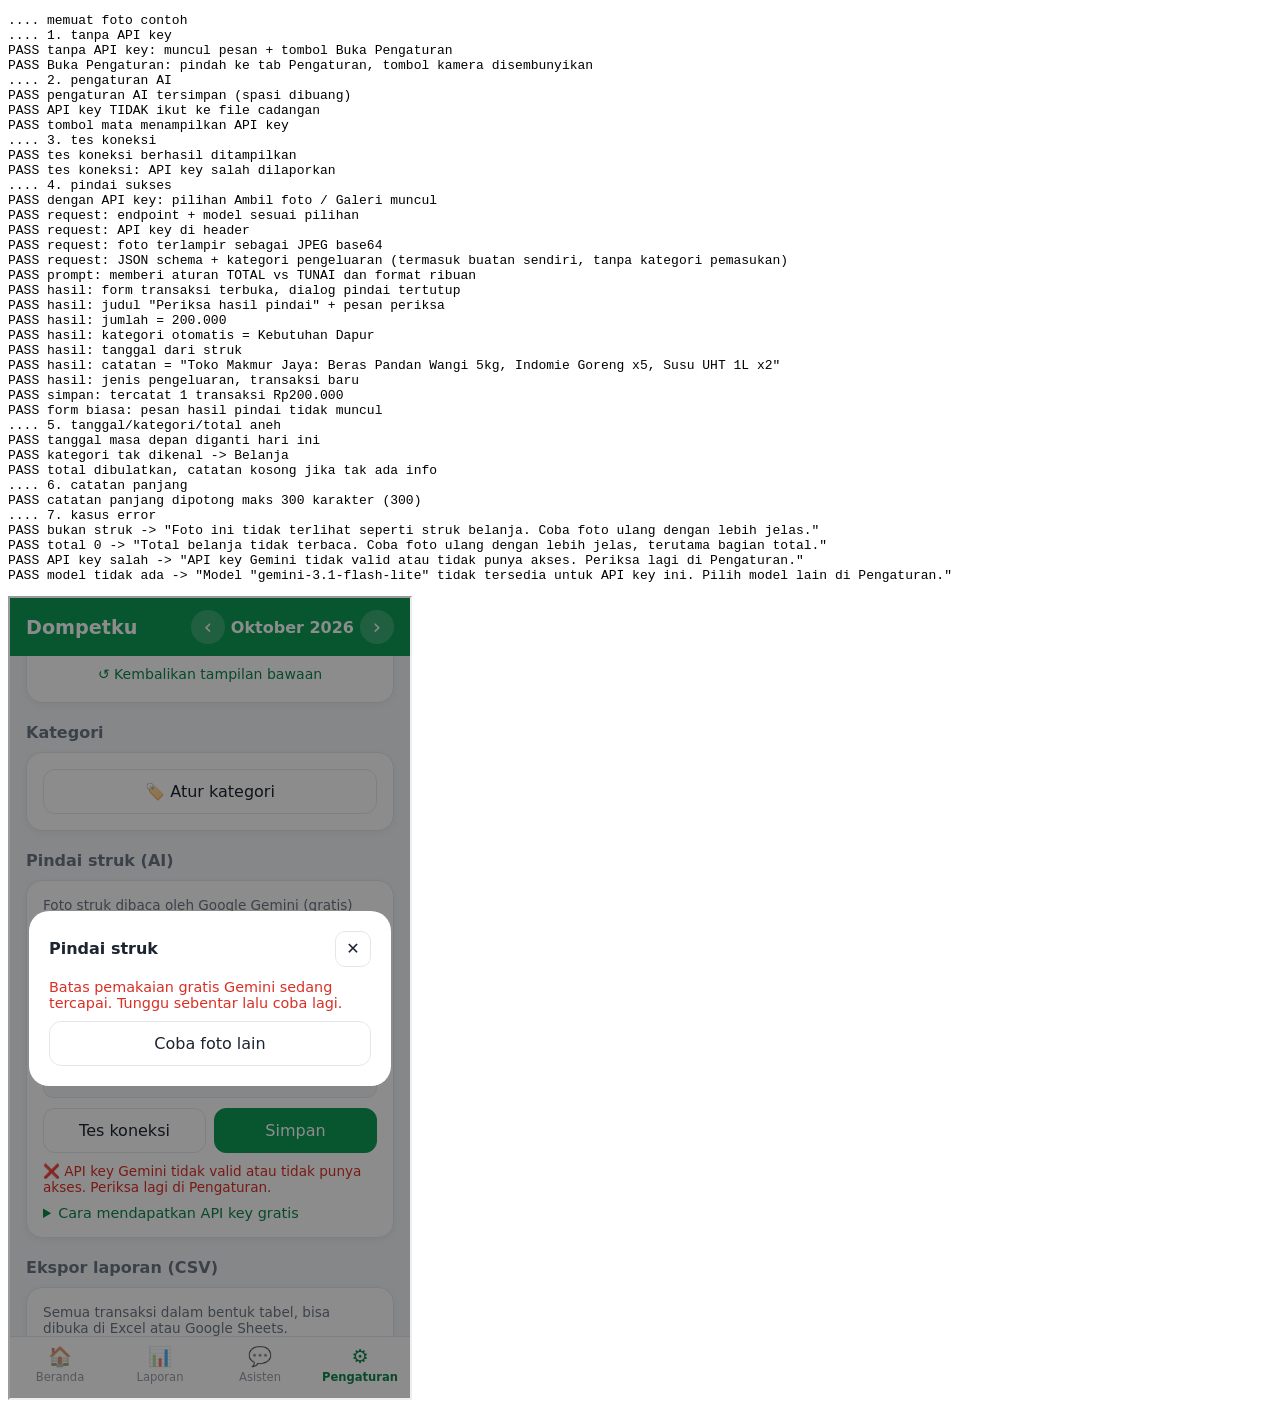
<file: tests/scan.test.html>
<!doctype html><meta charset="utf-8"><pre id="out">RUNNING</pre>
<script>
const log = [];
const flush = () => { document.getElementById('out').textContent = log.join('\n'); };
const ok = (cond, msg) => { log.push((cond ? 'PASS ' : 'FAIL ') + msg); flush(); };
const step = (msg) => { log.push('.... ' + msg); flush(); };
const sleep = (ms) => new Promise(r => setTimeout(r, ms));
localStorage.clear();
const f = document.createElement('iframe');
f.style.width = '400px'; f.style.height = '800px';
f.src = '../index.html';
f.onload = async () => {
  try {
    const w = f.contentWindow, d = f.contentDocument, $ = (s) => d.querySelector(s);
    const visible = (s) => !$(s).hidden;
    const respond = (body, status = 200) => Promise.resolve(new w.Response(JSON.stringify(body), { status, headers: { 'Content-Type': 'application/json' } }));
    const geminiReply = (obj) => () => respond({ candidates: [{ content: { parts: [{ text: 'thinking...', thought: true }, { text: JSON.stringify(obj) }] } }] });
    const geminiError = (message, status) => () => respond({ error: { message } }, status);
    let lastReq = null, nextReply = null;
    w.fetch = (url, opts) => { lastReq = { url, opts, body: opts && opts.body ? JSON.parse(opts.body) : null }; return nextReply(url, opts); };
    const fileFrom = async (path) => { const b = await (await fetch(path)).blob(); return new w.File([b], 'struk.jpg', { type: 'image/jpeg' }); };
    step('memuat foto contoh');
    const struk = await fileFrom('fixtures/struk-contoh.jpg');
    const runScan = async (file = struk) => { await w.scanReceipt(file); await sleep(50); };
    const resetDialogs = () => { ['#txDialog', '#scanDialog'].forEach(s => $(s).open && $(s).close()); };

    step('1. tanpa API key');
    $('#scanFab').click();
    ok($('#scanDialog').open && visible('#scanError') && visible('#scanOpenSettings') && $('#scanErrorMsg').textContent.includes('API key'), 'tanpa API key: muncul pesan + tombol Buka Pengaturan');
    $('#scanOpenSettings').click();
    ok(!$('#scanDialog').open && $('#view-settings').classList.contains('active') && $('#scanFab').hidden, 'Buka Pengaturan: pindah ke tab Pengaturan, tombol kamera disembunyikan');

    step('2. pengaturan AI');
    $('#aiKey').value = '  KUNCI-RAHASIA-123  ';
    $('#aiModel').value = 'gemini-3.1-flash-lite';
    $('#saveAi').click();
    const saved = JSON.parse(w.localStorage.getItem('dompetku.ai.v1'));
    ok(saved.apiKey === 'KUNCI-RAHASIA-123' && saved.model === 'gemini-3.1-flash-lite', 'pengaturan AI tersimpan (spasi dibuang)');
    const backupText = await w.backupBlob().text();
    ok(!backupText.includes('KUNCI-RAHASIA-123'), 'API key TIDAK ikut ke file cadangan');
    $('#toggleKey').click();
    ok($('#aiKey').type === 'text', 'tombol mata menampilkan API key');
    $('#toggleKey').click();

    step('3. tes koneksi');
    nextReply = () => respond({ candidates: [{ content: { parts: [{ text: 'OK' }] } }] });
    $('#testAi').click(); await sleep(100);
    ok($('#aiStatus').textContent.includes('Terhubung') && $('#aiStatus').classList.contains('status-ok'), 'tes koneksi berhasil ditampilkan');
    nextReply = geminiError('API key not valid. Please pass a valid API key.', 400);
    $('#testAi').click(); await sleep(100);
    ok($('#aiStatus').textContent.includes('tidak valid') && $('#aiStatus').classList.contains('status-error'), 'tes koneksi: API key salah dilaporkan');

    $('#openCategories').click();
    $('#addCat').click(); $('#catName').value = 'Kebutuhan Dapur'; $('#catForm').requestSubmit(); $('#closeCat').click();
    const dapurId = JSON.parse(w.localStorage.getItem('dompetku.categories.v1')).find(c => c.name === 'Kebutuhan Dapur').id;

    step('4. pindai sukses');
    nextReply = geminiReply({ is_receipt: true, store: 'Toko Makmur Jaya', date: '2026-10-20', total: 200000,
      items: [{ name: 'Beras Pandan Wangi 5kg', qty: 1, price: 72500 }, { name: 'Indomie Goreng', qty: 5, price: 15500 }, { name: 'Susu UHT 1L', qty: 2, price: 36000 }],
      category: 'Kebutuhan Dapur' });
    $('#scanFab').click();
    ok(visible('#scanChoose') && !visible('#scanError'), 'dengan API key: pilihan Ambil foto / Galeri muncul');
    await runScan();
    ok(lastReq.url === 'https://generativelanguage.googleapis.com/v1beta/models/gemini-3.1-flash-lite:generateContent', 'request: endpoint + model sesuai pilihan');
    ok(lastReq.opts.headers['x-goog-api-key'] === 'KUNCI-RAHASIA-123' && lastReq.opts.method === 'POST', 'request: API key di header');
    const parts = lastReq.body.contents[0].parts;
    ok(parts[1].inline_data.mime_type === 'image/jpeg' && parts[1].inline_data.data.length > 1000, 'request: foto terlampir sebagai JPEG base64');
    const sch = lastReq.body.generationConfig.response_schema;
    ok(lastReq.body.generationConfig.response_mime_type === 'application/json' && sch.properties.category.enum.includes('Kebutuhan Dapur') && sch.properties.category.enum.includes('Belanja') && !sch.properties.category.enum.includes('Gaji'), 'request: JSON schema + kategori pengeluaran (termasuk buatan sendiri, tanpa kategori pemasukan)');
    ok(parts[0].text.includes('TUNAI') && parts[0].text.includes('25500'), 'prompt: memberi aturan TOTAL vs TUNAI dan format ribuan');
    ok($('#txDialog').open && !$('#scanDialog').open, 'hasil: form transaksi terbuka, dialog pindai tertutup');
    ok($('#formTitle').textContent === 'Periksa hasil pindai' && visible('#scanHint'), 'hasil: judul "Periksa hasil pindai" + pesan periksa');
    ok($('#amount').value === '200.000', 'hasil: jumlah = ' + $('#amount').value);
    ok($('#category').value === dapurId, 'hasil: kategori otomatis = Kebutuhan Dapur');
    ok($('#date').value === '2026-10-20', 'hasil: tanggal dari struk');
    ok($('#note').value === 'Toko Makmur Jaya: Beras Pandan Wangi 5kg, Indomie Goreng x5, Susu UHT 1L x2', 'hasil: catatan = "' + $('#note').value + '"');
    ok($('#typeExpense').checked && $('#deleteTx').hidden, 'hasil: jenis pengeluaran, transaksi baru');
    $('#txForm').requestSubmit();
    const txs = JSON.parse(w.localStorage.getItem('dompetku.transactions.v1'));
    ok(txs.length === 1 && txs[0].amount === 200000 && txs[0].categoryId === dapurId, 'simpan: tercatat 1 transaksi Rp200.000');
    $('#fab').click();
    ok(!visible('#scanHint') && $('#formTitle').textContent === 'Tambah transaksi', 'form biasa: pesan hasil pindai tidak muncul');
    resetDialogs();

    step('5. tanggal/kategori/total aneh');
    nextReply = geminiReply({ is_receipt: true, store: '', date: '2099-01-01', total: 15000.4, items: [], category: 'Tidak Ada' });
    $('#scanFab').click(); await runScan();
    ok($('#date').value === w.todayISO(), 'tanggal masa depan diganti hari ini');
    ok($('#category').selectedOptions[0].textContent.includes('Belanja'), 'kategori tak dikenal -> Belanja');
    ok($('#amount').value === '15.000' && $('#note').value === '', 'total dibulatkan, catatan kosong jika tak ada info');
    resetDialogs();

    step('6. catatan panjang');
    nextReply = geminiReply({ is_receipt: true, store: 'Toko', date: '2026-10-20', total: 1000, items: Array.from({ length: 60 }, (_, i) => ({ name: 'Barang nomor ' + i, qty: 1, price: 1 })), category: 'Belanja' });
    $('#scanFab').click(); await runScan();
    ok($('#note').value.length <= 300, 'catatan panjang dipotong maks 300 karakter (' + $('#note').value.length + ')');
    resetDialogs();

    step('7. kasus error');
    const errorCase = async (reply, expect, settingsBtn, label) => {
      nextReply = reply; $('#scanFab').click(); await runScan();
      ok($('#scanDialog').open && visible('#scanError') && $('#scanErrorMsg').textContent.includes(expect) && visible('#scanOpenSettings') === settingsBtn && !$('#txDialog').open,
        label + ' -> "' + $('#scanErrorMsg').textContent + '"');
      resetDialogs();
    };
    await errorCase(geminiReply({ is_receipt: false, store: '', date: '', total: 0, items: [], category: 'Belanja' }), 'tidak terlihat seperti struk', false, 'bukan struk');
    await errorCase(geminiReply({ is_receipt: true, store: 'X', date: '', total: 0, items: [], category: 'Belanja' }), 'Total belanja tidak terbaca', false, 'total 0');
    await errorCase(geminiError('API key not valid. Please pass a valid API key.', 400), 'API key', true, 'API key salah');
    await errorCase(geminiError('models/x is not found', 404), 'Pilih model lain', true, 'model tidak ada');
    await errorCase(geminiError('Resource has been exhausted', 429), 'Batas pemakaian', false, 'kuota habis');
    await errorCase(geminiError('Internal error', 500), 'error (500)', false, 'error server');
    await errorCase(() => Promise.reject(new TypeError('Failed to fetch')), 'koneksi internet', false, 'tanpa internet');
    await errorCase(() => respond({ candidates: [{ content: { parts: [{ text: 'bukan json' }] } }] }), 'tidak bisa dibaca', false, 'jawaban bukan JSON');
    await errorCase(() => respond({ candidates: [] }), 'tidak memberikan jawaban', false, 'jawaban kosong');
    $('#scanFab').click(); $('#scanRetry').click();
    ok(visible('#scanChoose'), 'Coba foto lain: kembali ke pilihan foto');
    resetDialogs();

    step('8. batal saat membaca');
    let aborted = false;
    // Seperti fetch asli: langsung gagal jika sinyal sudah dibatalkan sebelum permintaan dikirim
    nextReply = (url, opts) => new Promise((_, reject) => {
      const abort = () => { aborted = true; reject(new w.DOMException('aborted', 'AbortError')); };
      if (opts.signal.aborted) abort(); else opts.signal.addEventListener('abort', abort);
    });
    $('#scanFab').click();
    const pending = w.scanReceipt(struk); await sleep(300);
    ok(visible('#scanLoading') && $('#scanPreview').src.startsWith('blob:'), 'sedang membaca: tampil foto + loading');
    $('#closeScan').click(); await pending; await sleep(20);
    ok(aborted && !$('#scanDialog').open && !$('#txDialog').open, 'tutup saat membaca: permintaan dibatalkan, tidak ada error');

    step('9. foto besar');
    nextReply = geminiReply({ is_receipt: true, store: 'X', date: '2026-10-20', total: 1, items: [], category: 'Belanja' });
    $('#scanFab').click(); await runScan(await fileFrom('fixtures/struk-besar.jpg'));
    const b64 = lastReq.body.contents[0].parts[1].inline_data.data;
    const img = await createImageBitmap(await (await fetch('data:image/jpeg;base64,' + b64)).blob());
    ok(Math.max(img.width, img.height) === 2000, 'foto 3080x4130 diperkecil -> ' + img.width + 'x' + img.height + ' (' + Math.round(b64.length * 3 / 4 / 1024) + ' KB)');
    resetDialogs();

    step('10. file rusak');
    $('#scanFab').click(); await runScan(new w.File(['bukan gambar'], 'x.jpg', { type: 'image/jpeg' }));
    ok($('#scanErrorMsg').textContent.includes('Format foto'), 'file bukan gambar ditolak');
    step('SELESAI');
  } catch (e) { log.push('ERROR ' + e.stack); flush(); }
};
document.body.appendChild(f);
</script>
</file>
<file: style.css>
/* Warna aksen (--primary, --primary-text, --accent-ink-*) bisa diganti pengguna di Pengaturan → Tampilan;
   app.js menghitung ulang nilainya agar teks tetap terbaca. */
:root {
  color-scheme: light;
  --bg: #f4f6f8;
  --surface: #ffffff;
  --text: #1c2430;
  --muted: #6b7684;
  --border: #e3e7ec;
  --primary: #0f9d58;
  --primary-text: #ffffff;
  --accent-ink-light: #0d854b;
  --accent-ink-dark: #0f9d58;
  --primary-ink: var(--accent-ink-light); /* aksen untuk teks/tautan di atas permukaan */
  --income: #0f9d58;
  --expense: #d93025;
  --shadow: 0 2px 8px rgba(0, 0, 0, 0.06);
  /* Warna grafik: slot 1-3 palet kategorikal tervalidasi (aman untuk buta warna) */
  --series-1: #2a78d6;
  --series-2: #eb6834;
  --series-3: #1baf7a;
  --nav-h: 3.875rem; /* 62px pada teks normal; ikut membesar bersama ukuran teks */
  /* Bentuk sudut (pilihan "Membulat") */
  --radius-xl: 20px;
  --radius-lg: 16px;
  --radius-md: 12px;
  --radius-sm: 10px;
  --radius-pill: 999px;
  --radius-fab: 50%;
}

/* Mode gelap: ikut HP (kecuali pengguna memilih Terang), atau dipilih manual */
@media (prefers-color-scheme: dark) {
  :root:not([data-theme="light"]) {
    color-scheme: dark;
    --bg: #11151a;
    --surface: #1b2128;
    --text: #e6eaef;
    --muted: #93a0ae;
    --border: #2a323c;
    --primary-ink: var(--accent-ink-dark);
    --income: #3ccf83;
    --expense: #ff6b5e;
    --shadow: none;
    --series-1: #3987e5;
    --series-2: #d95926;
    --series-3: #199e70;
  }
}
:root[data-theme="dark"] {
  color-scheme: dark;
  --bg: #11151a;
  --surface: #1b2128;
  --text: #e6eaef;
  --muted: #93a0ae;
  --border: #2a323c;
  --primary-ink: var(--accent-ink-dark);
  --income: #3ccf83;
  --expense: #ff6b5e;
  --shadow: none;
  --series-1: #3987e5;
  --series-2: #d95926;
  --series-3: #199e70;
}

/* Bentuk sudut "Tegas" */
:root.corners-sharp {
  --radius-xl: 8px;
  --radius-lg: 6px;
  --radius-md: 4px;
  --radius-sm: 4px;
  --radius-pill: 6px;
  --radius-fab: 14px;
}

* { box-sizing: border-box; }
[hidden] { display: none !important; }

html, body {
  margin: 0;
  background: var(--bg);
  color: var(--text);
  font-family: system-ui, -apple-system, "Segoe UI", Roboto, sans-serif;
  -webkit-tap-highlight-color: transparent;
}

body { padding-bottom: calc(220px + env(safe-area-inset-bottom)); }

button, input, select, textarea { font: inherit; color: inherit; }

.topbar {
  position: sticky;
  top: 0;
  z-index: 5;
  display: flex;
  align-items: center;
  justify-content: space-between;
  padding: calc(12px + env(safe-area-inset-top)) 16px 12px;
  background: var(--primary);
  color: var(--primary-text);
}
.topbar h1 { margin: 0; font-size: 1.2rem; }

.month-nav { display: flex; align-items: center; gap: 6px; }
.month-nav span { min-width: 120px; text-align: center; font-weight: 600; }
.month-nav button {
  width: 34px; height: 34px;
  border: 0; border-radius: 50%;
  background: color-mix(in srgb, currentColor 18%, transparent);
  color: inherit; font-size: 1.3rem; cursor: pointer;
}

main { max-width: 640px; margin: 0 auto; padding: 16px; }

h2 { font-size: 1rem; margin: 20px 0 10px; color: var(--muted); }

.view { display: none; }
.view.active { display: block; }

.card {
  background: var(--surface);
  border: 1px solid var(--border);
  border-radius: var(--radius-lg);
  padding: 16px;
  box-shadow: var(--shadow);
}
.stack { display: flex; flex-direction: column; gap: 10px; }

.label { color: var(--muted); font-size: 0.85rem; }
.label.small { margin-top: 12px; }
.amount { font-size: 2rem; font-weight: 700; margin: 4px 0 12px; word-break: break-all; }
.split { display: flex; gap: 12px; }
.split > div { flex: 1; display: flex; flex-direction: column; gap: 2px; }
.income { color: var(--income); font-weight: 600; }
.expense { color: var(--expense); font-weight: 600; }

.tx-list { list-style: none; margin: 0; padding: 0; }
.tx-date {
  font-size: 0.8rem; color: var(--muted);
  margin: 14px 4px 6px; font-weight: 600;
}
.tx-item {
  display: flex; align-items: center; gap: 12px;
  background: var(--surface);
  border: 1px solid var(--border);
  border-radius: var(--radius-md);
  padding: 12px; margin-bottom: 6px;
  cursor: pointer;
}
.tx-icon {
  width: 40px; height: 40px; flex: none;
  display: grid; place-items: center;
  border-radius: 50%; background: var(--bg); font-size: 1.2rem;
}
.tx-main { flex: 1; min-width: 0; }
.tx-cat { font-weight: 600; }
.tx-note { color: var(--muted); font-size: 0.85rem; white-space: nowrap; overflow: hidden; text-overflow: ellipsis; }
.tx-amt { font-weight: 600; white-space: nowrap; }

.empty { text-align: center; color: var(--muted); padding: 32px 0; }

.breakdown .row { margin-bottom: 12px; }
.breakdown .row-head { display: flex; justify-content: space-between; font-size: 0.9rem; margin-bottom: 4px; gap: 8px; }
.breakdown .bar { height: 8px; border-radius: 4px; background: var(--border); overflow: hidden; }
.breakdown .bar > div { height: 100%; border-radius: 0 4px 4px 0; background: var(--series-1); }

/* Kolom menyesuaikan ukuran teks: kartu turun ke baris berikut daripada memotong angka */
.kpi-row { display: grid; grid-template-columns: repeat(auto-fit, minmax(7.2rem, 1fr)); gap: 8px; margin-top: 4px; }
.kpi {
  display: flex; flex-direction: column; gap: 4px; min-width: 0;
  background: var(--surface); border: 1px solid var(--border); border-radius: var(--radius-lg);
  padding: 12px 10px; box-shadow: var(--shadow);
}
.kpi .label { display: flex; align-items: center; gap: 6px; font-size: 0.78rem; }
.kpi strong { font-size: 0.95rem; white-space: nowrap; }

.swatch { width: 10px; height: 10px; border-radius: 3px; flex: none; display: inline-block; }

.allocation { display: flex; flex-direction: column; align-items: center; gap: 14px; }
.allocation .empty { padding: 16px 0; margin: 0; }
.donut-wrap { position: relative; width: 12.5rem; height: 12.5rem; } /* ikut membesar bersama ukuran teks */
.donut { width: 100%; height: 100%; display: block; }
.donut circle { fill: none; stroke-width: 28; cursor: pointer; transition: opacity 0.15s; }
.donut.has-active circle:not(.active) { opacity: 0.3; }
.donut-center {
  position: absolute; inset: 0; pointer-events: none;
  display: flex; flex-direction: column; align-items: center; justify-content: center;
  text-align: center; padding: 0 2.4rem;
}
.donut-center span { font-size: 0.75rem; color: var(--muted); }
.donut-center strong { font-size: 1rem; white-space: nowrap; }

.legend { list-style: none; margin: 0; padding: 0; width: 100%; }
.legend li {
  display: grid; grid-template-columns: auto 1fr auto 3.2em; align-items: center; gap: 10px;
  padding: 9px 6px; border-radius: var(--radius-sm); cursor: pointer; font-size: 0.92rem;
}
.legend li.active { background: var(--bg); }
.legend-value { font-weight: 600; }
.legend-pct { color: var(--muted); text-align: right; }
.allocation-status { margin: 0; width: 100%; font-size: 0.88rem; color: var(--muted); }
.allocation-status.is-deficit { color: var(--expense); }

.btn {
  display: block; width: 100%;
  padding: 12px 16px;
  border: 1px solid var(--border); border-radius: var(--radius-md);
  background: var(--surface); text-align: center; cursor: pointer;
}
.btn.primary { background: var(--primary); color: var(--primary-text); border-color: var(--primary); }
.btn.danger { color: var(--expense); }
.note { color: var(--muted); font-size: 0.85rem; }

.fab {
  position: fixed;
  right: 20px; bottom: calc(var(--nav-h) + 22px + env(safe-area-inset-bottom));
  width: 58px; height: 58px;
  border: 0; border-radius: var(--radius-fab);
  background: var(--primary); color: var(--primary-text);
  font-size: 2rem; line-height: 1;
  box-shadow: 0 4px 12px rgba(0, 0, 0, 0.25);
  cursor: pointer;
}

.fab-secondary {
  right: 25px; bottom: calc(var(--nav-h) + 92px + env(safe-area-inset-bottom));
  width: 48px; height: 48px; font-size: 1.3rem;
  background: var(--surface); color: var(--text);
  border: 1px solid var(--border);
}

.bottombar {
  position: fixed; left: 0; right: 0; bottom: 0; z-index: 5;
  display: flex; min-height: var(--nav-h);
  background: var(--surface);
  border-top: 1px solid var(--border);
  padding-bottom: env(safe-area-inset-bottom);
}
.bottombar button {
  flex: 1; border: 0; background: none;
  padding: 8px 0 10px; font-size: 1.2rem;
  display: flex; flex-direction: column; align-items: center; gap: 2px;
  color: var(--muted); cursor: pointer; opacity: 0.7;
}
.bottombar button span { font-size: 0.72rem; }
.bottombar button.active { color: var(--primary-ink); opacity: 1; font-weight: 600; }

dialog {
  width: min(480px, calc(100% - 32px));
  border: 0; border-radius: var(--radius-xl);
  padding: 0;
  background: var(--surface); color: var(--text);
}
dialog::backdrop { background: rgba(0, 0, 0, 0.45); }
.dialog-body { padding: 20px; display: flex; flex-direction: column; gap: 12px; }
.dialog-body h2 { margin: 0; color: var(--text); outline: none; }
.dialog-body label:not(.btn), .field { display: flex; flex-direction: column; gap: 4px; font-size: 0.85rem; color: var(--muted); }
.dialog-body input:not([type="radio"]):not([type="checkbox"]), .dialog-body select, .field input, .field select {
  padding: 12px; border: 1px solid var(--border); border-radius: var(--radius-sm);
  background: var(--bg); color: var(--text); font-size: 1rem; width: 100%;
}
#amount { font-size: 1.4rem !important; font-weight: 700; }

.type-toggle { display: flex; background: var(--bg); border-radius: var(--radius-md); padding: 4px; }
.type-toggle input { display: none; }
.type-toggle label {
  flex: 1; text-align: center; padding: 10px;
  border-radius: calc(var(--radius-md) - 3px); cursor: pointer;
  color: var(--muted) !important; font-size: 0.95rem !important;
  display: block !important;
}
.type-toggle input[value="expense"]:checked + label { background: var(--expense); color: #fff !important; font-weight: 600; }
.type-toggle input[value="income"]:checked + label { background: var(--income); color: #fff !important; font-weight: 600; }

.form-actions { display: flex; gap: 8px; margin-top: 4px; }
.form-actions .btn { width: auto; }
.form-actions .spacer { flex: 1; }

.btn-row { display: flex; gap: 8px; }
.btn-row .btn { flex: 1; }
.card .note { margin: 0 0 12px; }
.stack .note { margin: 0; }

.dialog-head { display: flex; align-items: center; justify-content: space-between; }
.icon-btn {
  width: 36px; height: 36px; flex: none;
  border: 1px solid var(--border); border-radius: var(--radius-sm);
  background: var(--surface); color: var(--text); cursor: pointer;
}
.icon-btn:disabled { opacity: 0.3; cursor: default; }

.cat-list { list-style: none; margin: 0; padding: 0; max-height: 55vh; overflow-y: auto; }
.cat-row { display: flex; align-items: center; gap: 10px; padding: 8px 2px; border-bottom: 1px solid var(--border); }
.cat-row .cat-name {
  flex: 1; min-width: 0;
  display: flex; flex-direction: column; align-items: flex-start;
  border: 0; background: none; padding: 4px 0;
  font-weight: 600; text-align: left; cursor: pointer;
}
.cat-row .cat-name small { color: var(--muted); font-weight: 400; font-size: 0.78rem; }

.field-label { font-size: 0.85rem; color: var(--muted); margin-bottom: -6px; }
.icon-grid { display: grid; grid-template-columns: repeat(8, 1fr); gap: 6px; }
.icon-grid button {
  aspect-ratio: 1; padding: 0;
  border: 1px solid var(--border); border-radius: var(--radius-sm);
  background: var(--bg); font-size: 1.25rem; cursor: pointer;
}
.icon-grid button.selected { border-color: var(--primary); box-shadow: 0 0 0 2px var(--primary); background: var(--surface); }

.dialog-body label.check-row {
  flex-direction: row; align-items: center; gap: 10px;
  font-size: 0.95rem; color: var(--text); cursor: pointer;
}
.check-row input { width: 20px; height: 20px; accent-color: var(--primary); flex: none; }

.error { color: var(--expense); font-size: 0.9rem; margin: 0; }
.delete-box {
  display: flex; flex-direction: column; gap: 10px;
  border: 1px solid var(--expense); border-radius: var(--radius-md); padding: 12px;
}
.delete-box p { margin: 0; }

.key-row { display: flex; gap: 8px; align-items: center; }
.key-row .icon-btn { width: 46px; height: 46px; }
.status-ok { color: var(--income); }
.status-error { color: var(--expense); }

.help { font-size: 0.85rem; color: var(--muted); }
.help summary { cursor: pointer; color: var(--primary-ink); font-size: 0.9rem; }
.help ol { padding-left: 20px; margin: 8px 0; }
.help p { margin: 0; }
.help a { color: var(--primary-ink); }

.scan-hint {
  margin: 0; padding: 10px 12px; border-radius: var(--radius-sm);
  background: color-mix(in srgb, var(--primary) 12%, transparent);
  color: var(--text); font-size: 0.85rem;
}
.scan-loading { display: flex; flex-direction: column; align-items: center; gap: 12px; text-align: center; color: var(--muted); }
.scan-loading img { max-width: 100%; max-height: 40vh; object-fit: contain; border-radius: var(--radius-sm); border: 1px solid var(--border); }
.scan-loading p { margin: 0; }
.spinner {
  width: 32px; height: 32px; border-radius: 50%;
  border: 3px solid var(--border); border-top-color: var(--primary);
  animation: spin 0.8s linear infinite;
}
@keyframes spin { to { transform: rotate(360deg); } }

.link-btn {
  border: 0; background: none; padding: 4px 0;
  color: var(--primary-ink); font-size: 0.88rem; cursor: pointer;
}

/* Asisten */
body.chat-mode { padding-bottom: calc(var(--nav-h) + 90px + env(safe-area-inset-bottom)); }
.chat-intro p { margin: 0 0 8px; }
.chat-intro .note { margin: 0; }
.chips { display: flex; flex-wrap: wrap; gap: 8px; margin: 16px 0 4px; }
.chip {
  border: 1px solid var(--border); background: var(--surface); color: var(--text);
  border-radius: var(--radius-pill); padding: 8px 14px; font-size: 0.88rem; cursor: pointer; text-align: left;
}
.chat-log { display: flex; flex-direction: column; gap: 10px; margin-top: 16px; }
.msg {
  max-width: 88%; padding: 10px 14px; border-radius: var(--radius-lg);
  font-size: 0.95rem; line-height: 1.45; overflow-wrap: anywhere;
}
.msg.user {
  align-self: flex-end; white-space: pre-wrap;
  background: var(--primary); color: var(--primary-text); border-bottom-right-radius: 4px;
}
.msg.model {
  align-self: flex-start;
  background: var(--surface); border: 1px solid var(--border); border-bottom-left-radius: 4px;
}
.msg.model p { margin: 0 0 8px; }
.msg.model p:last-child, .msg.model ul:last-child, .msg.model ol:last-child { margin-bottom: 0; }
.msg.model ul, .msg.model ol { margin: 0 0 8px; padding-left: 20px; }
.msg.model li { margin: 2px 0; }
.msg.model code { background: var(--bg); padding: 1px 4px; border-radius: 4px; }
.msg.error {
  align-self: flex-start; color: var(--expense);
  border: 1px solid var(--expense); background: var(--surface);
}
.msg-actions { display: flex; gap: 16px; margin-top: 6px; }
.msg.typing { display: flex; gap: 5px; padding: 14px 16px; }
.msg.typing span {
  width: 7px; height: 7px; border-radius: 50%; background: var(--muted);
  animation: blink 1.2s infinite ease-in-out;
}
.msg.typing span:nth-child(2) { animation-delay: 0.2s; }
.msg.typing span:nth-child(3) { animation-delay: 0.4s; }
@keyframes blink { 0%, 80%, 100% { opacity: 0.25; } 40% { opacity: 1; } }
.chat-clear { display: block; margin: 14px auto 0; }

.chat-input {
  position: fixed; left: 0; right: 0; z-index: 4;
  bottom: calc(var(--nav-h) + env(safe-area-inset-bottom));
  display: flex; gap: 8px; align-items: flex-end;
  padding: 8px 12px; background: var(--bg); border-top: 1px solid var(--border);
}
.chat-input textarea {
  flex: 1; resize: none; max-height: 120px;
  padding: 11px 14px; border: 1px solid var(--border); border-radius: min(22px, var(--radius-pill));
  background: var(--surface); color: var(--text); font-size: 1rem; line-height: 1.3;
}
.chat-send {
  width: 44px; height: 44px; flex: none; border: 0; border-radius: var(--radius-fab);
  background: var(--primary); color: var(--primary-text); font-size: 1.1rem; cursor: pointer;
}
.chat-send:disabled { opacity: 0.5; cursor: default; }

.toast {
  position: fixed; left: 50%; transform: translateX(-50%);
  bottom: calc(220px + env(safe-area-inset-bottom));
  max-width: calc(100% - 32px); z-index: 20;
  padding: 10px 16px; border-radius: var(--radius-sm);
  background: var(--text); color: var(--bg);
  font-size: 0.9rem; text-align: center;
  box-shadow: 0 4px 12px rgba(0, 0, 0, 0.25);
}

/* Kepadatan "Ringkas": jarak lebih rapat agar lebih banyak isi muat di layar */
:root.density-compact main { padding: 10px 12px; }
:root.density-compact h2 { margin: 14px 0 6px; }
:root.density-compact .card { padding: 12px; }
:root.density-compact .stack { gap: 8px; }
:root.density-compact .tx-date { margin: 10px 4px 4px; }
:root.density-compact .tx-item { padding: 8px 10px; margin-bottom: 4px; gap: 10px; }
:root.density-compact .tx-icon { width: 32px; height: 32px; font-size: 1rem; }
:root.density-compact .btn { padding: 9px 14px; }
:root.density-compact .kpi { padding: 8px; }
:root.density-compact .breakdown .row { margin-bottom: 8px; }
:root.density-compact .dialog-body { padding: 16px; gap: 10px; }
:root.density-compact .topbar { padding-top: calc(8px + env(safe-area-inset-top)); padding-bottom: 8px; }

/* Pengaturan → Tampilan */
.look { gap: 18px; }
.look-group { display: flex; flex-direction: column; gap: 8px; }
.look-label { font-size: 0.85rem; color: var(--muted); }

.segmented { display: flex; gap: 4px; padding: 4px; background: var(--bg); border-radius: var(--radius-md); }
.segmented button {
  flex: 1; min-width: 0; padding: 9px 4px;
  border: 0; border-radius: calc(var(--radius-md) - 3px);
  background: none; color: var(--muted); font-size: 0.88rem; cursor: pointer;
}
.segmented button[aria-pressed="true"] {
  background: var(--primary); color: var(--primary-text); font-weight: 600;
}

.accent-row { display: grid; grid-template-columns: repeat(8, minmax(0, 40px)); gap: 8px; }
.accent-swatch {
  position: relative; width: 100%; aspect-ratio: 1; padding: 0;
  border: 2px solid var(--surface); border-radius: 50%;
  box-shadow: 0 0 0 1px var(--border); cursor: pointer;
  display: grid; place-items: center; color: #fff; font-size: 1rem; font-weight: 700;
}
.accent-swatch[aria-pressed="true"] { box-shadow: 0 0 0 2px var(--text); }
.accent-swatch[aria-pressed="true"]::after { content: "✓"; color: var(--check, #fff); }
.accent-swatch.custom {
  background: conic-gradient(#e53935, #fdd835, #43a047, #1e88e5, #8e24aa, #e53935);
}
.accent-swatch.custom input {
  position: absolute; inset: 0; width: 100%; height: 100%;
  opacity: 0; cursor: pointer; border: 0; padding: 0;
}
.size-preview { font-weight: 700; }
.corner-preview {
  display: inline-block; width: 14px; height: 14px; margin-right: 6px; vertical-align: -2px;
  border: 2px solid currentColor; border-top-color: transparent; border-left-color: transparent;
  transform: rotate(-90deg);
}
.corner-preview.rounded { border-radius: 0 0 9px 0; }
.corner-preview.sharp { border-radius: 0; }
</file>
